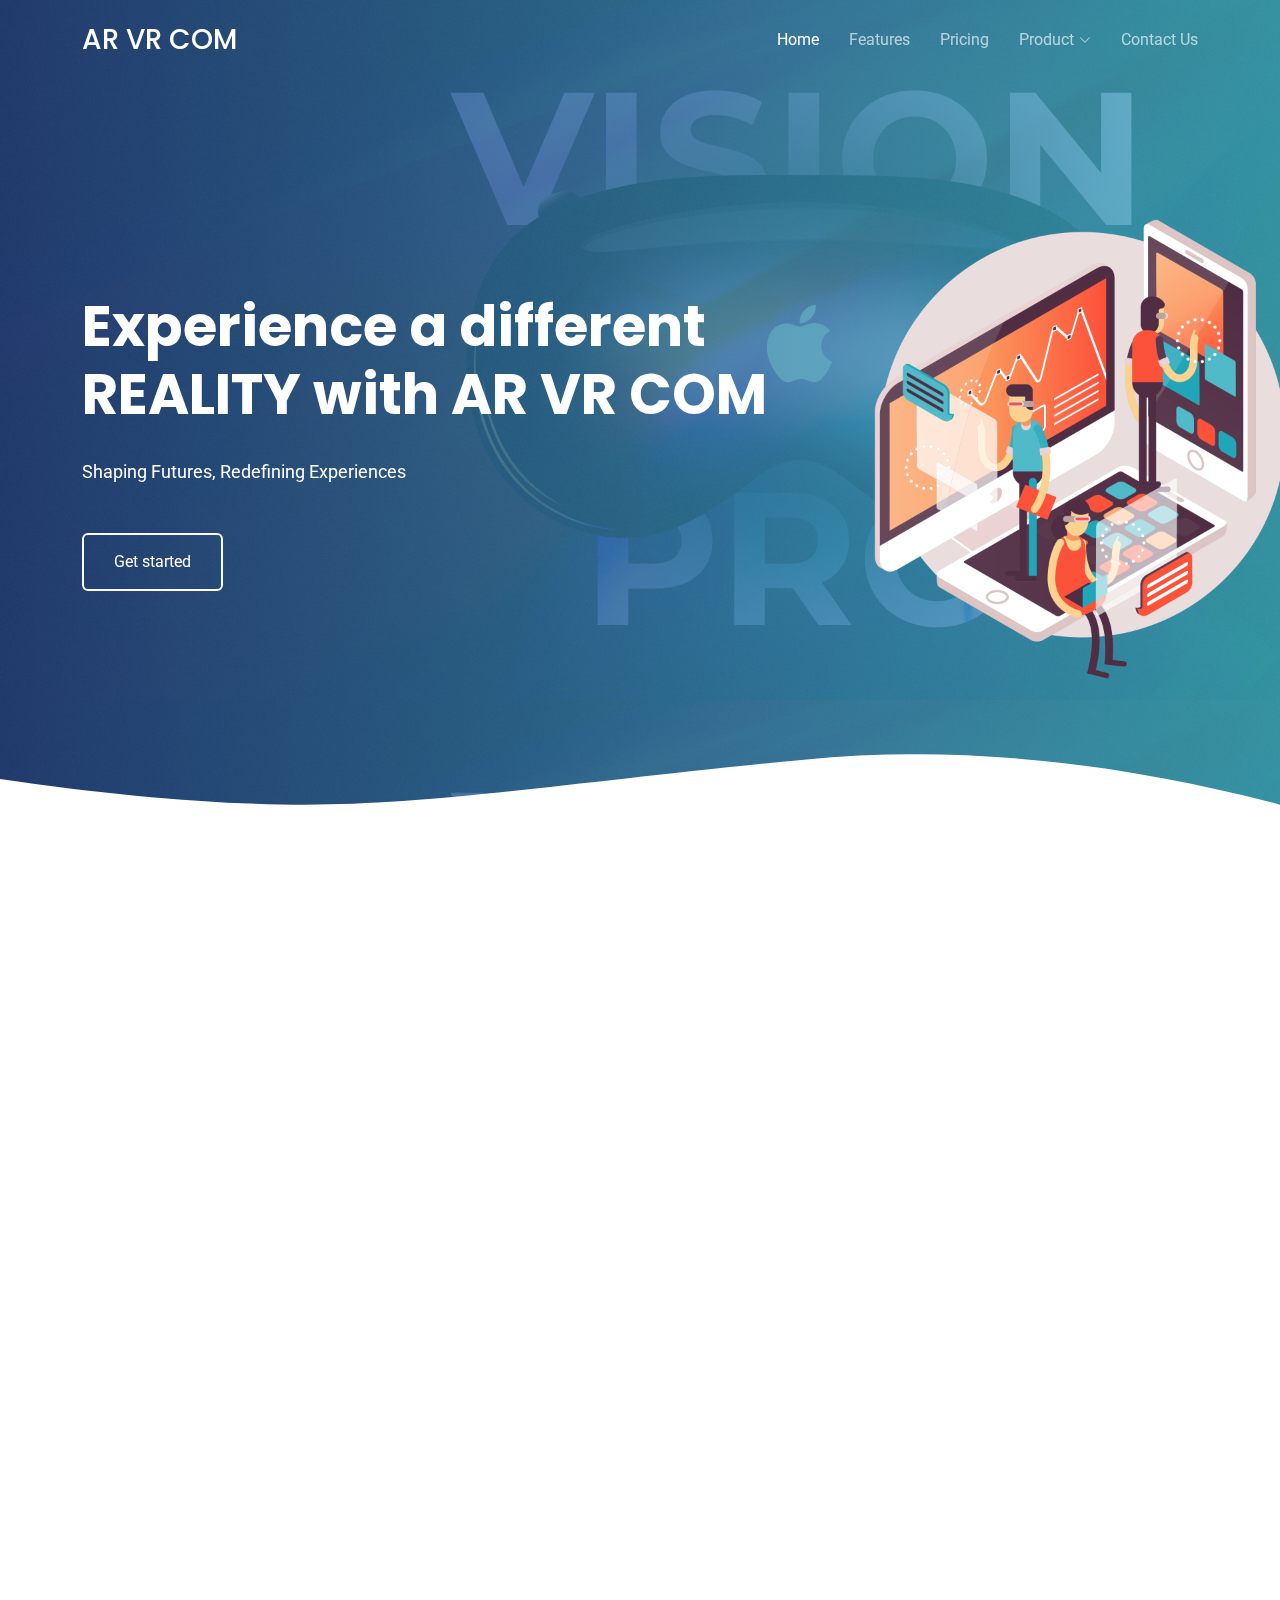
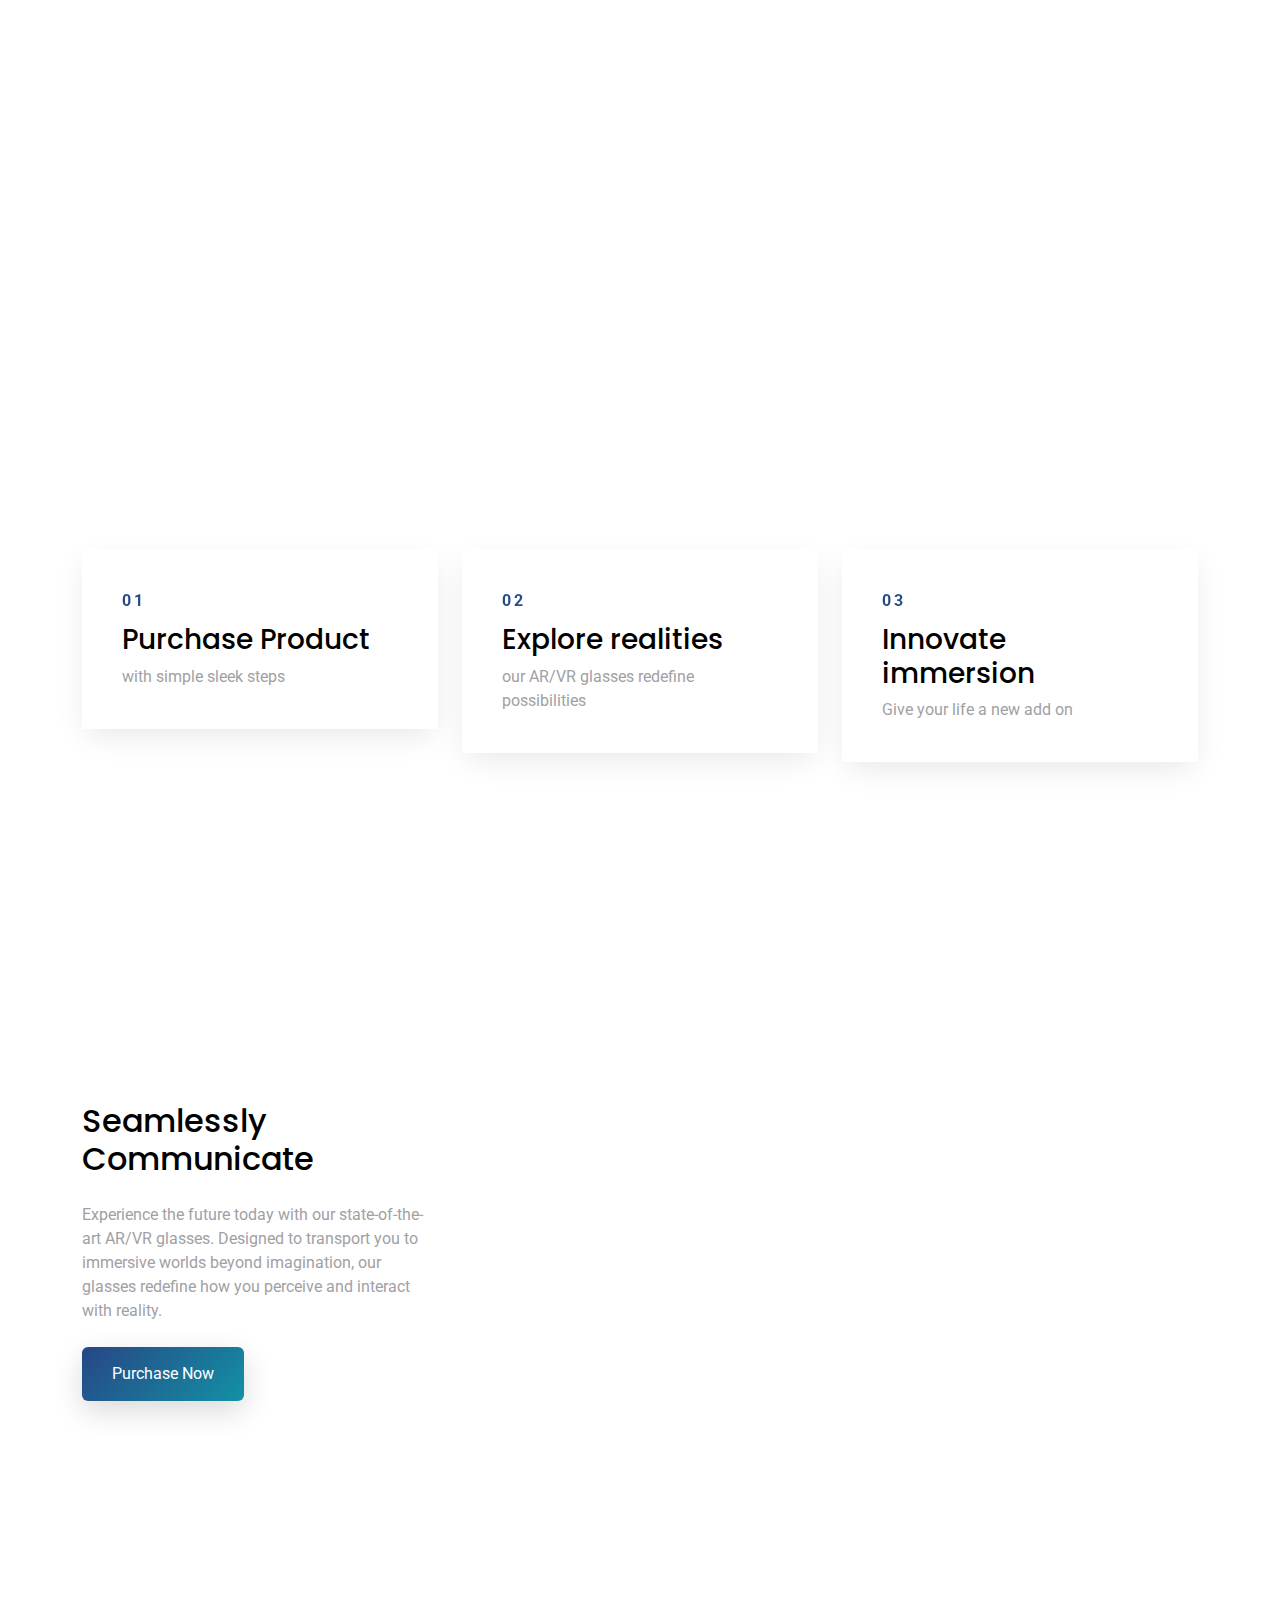
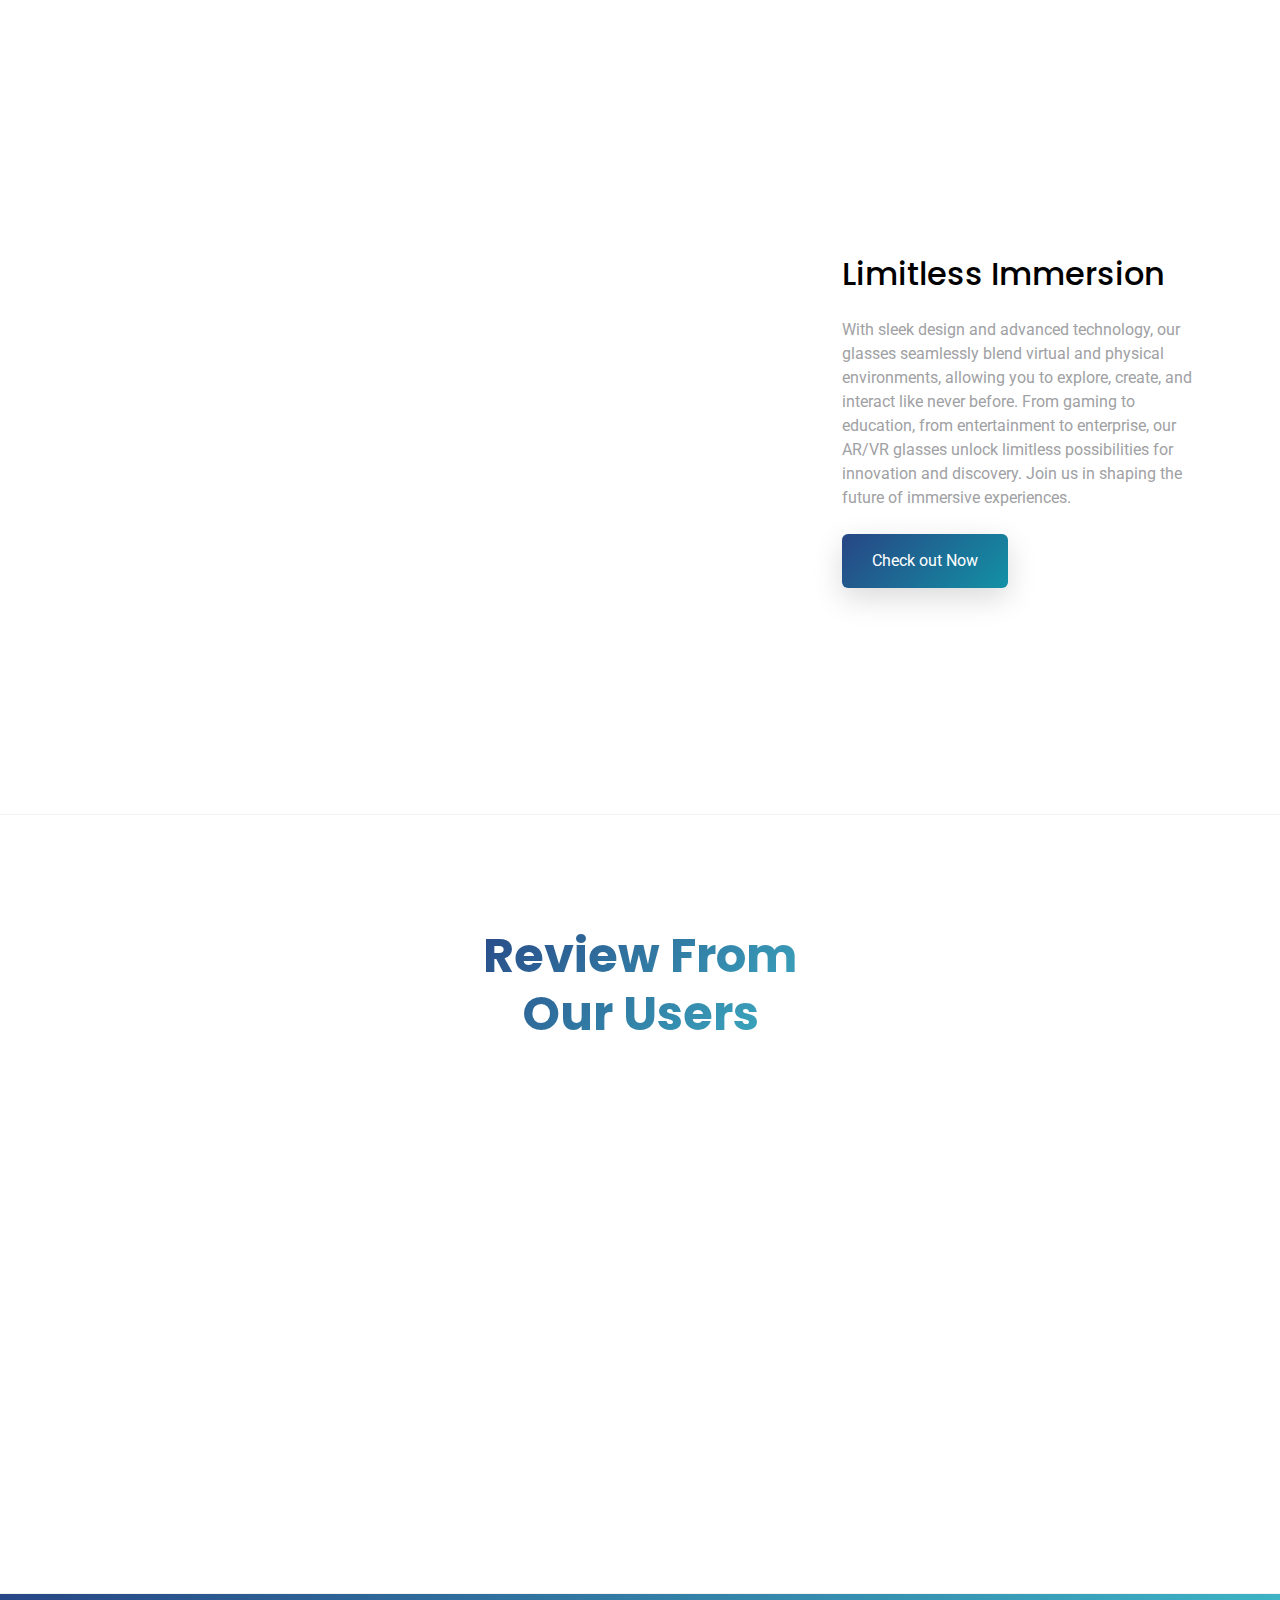
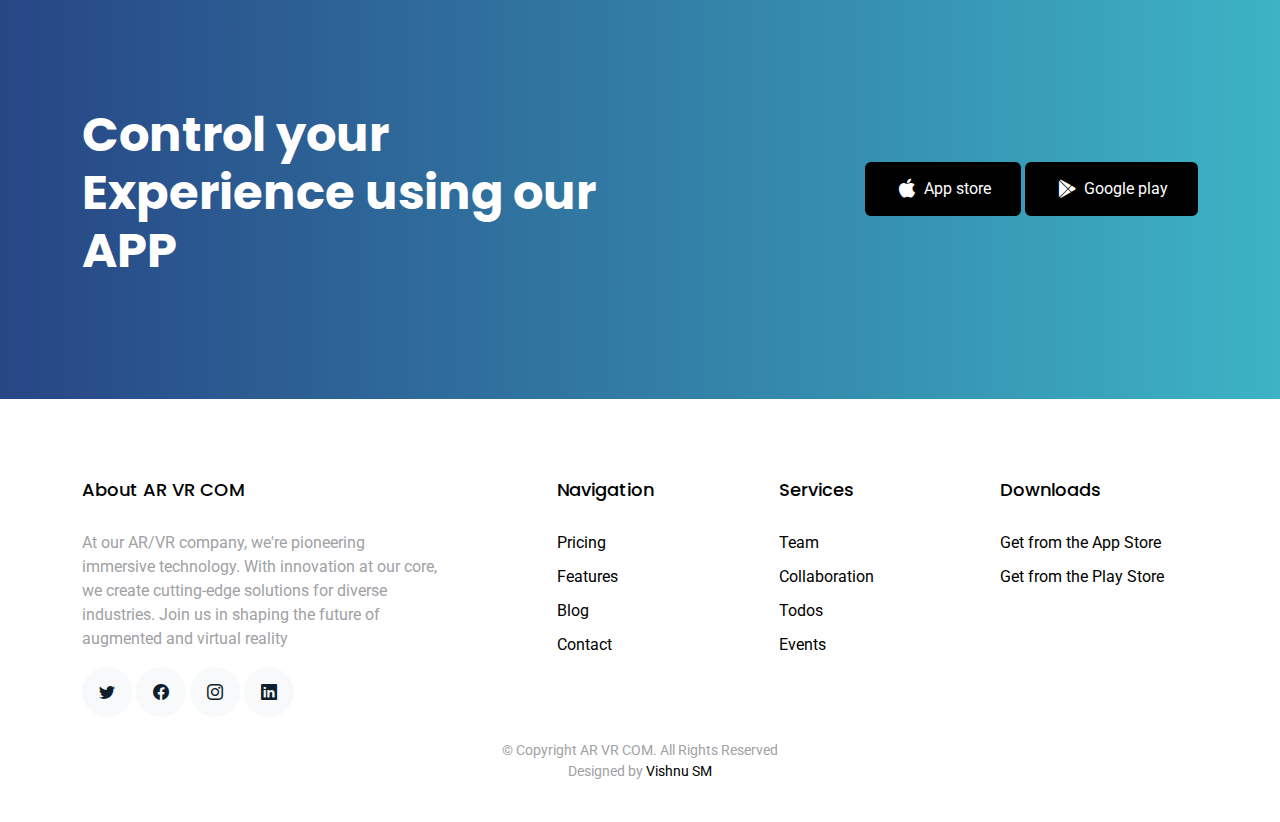
<file: index.html>
<!DOCTYPE html>
<html lang="en">

<head>
  <meta charset="utf-8">
  <meta content="width=device-width, initial-scale=1.0" name="viewport">

  <title>AR VR COM</title>
  <meta content="" name="description">
  <meta content="" name="keywords">

  <!-- Favicons -->
  <link href="assets/img/favicon.jpg" rel="icon">
  <link href="assets/img/apple-touch-icon.jpg" rel="apple-touch-icon">

  <!-- Google Fonts -->
  <link href="https://fonts.googleapis.com/css?family=Roboto:300,300i,400,400i,500,500i,600,600i,700,700i|Poppins:300,300i,400,400i,500,500i,600,600i,700,700i" rel="stylesheet">

  <!-- Vendor CSS Files -->
  <link href="assets/vendor/aos/aos.css" rel="stylesheet">
  <link href="assets/vendor/bootstrap/css/bootstrap.min.css" rel="stylesheet">
  <link href="assets/vendor/bootstrap-icons/bootstrap-icons.css" rel="stylesheet">
  <link href="assets/vendor/boxicons/css/boxicons.min.css" rel="stylesheet">
  <link href="assets/vendor/swiper/swiper-bundle.min.css" rel="stylesheet">

  <!--  Main CSS File -->
  <link href="assets/css/style.css" rel="stylesheet">


</head>

<body>

  <!-- ======= Header ======= -->
  <header id="header" class="fixed-top d-flex align-items-center">
    <div class="container d-flex justify-content-between align-items-center">

      <div class="logo">
        <h1><a href="index.html">AR VR COM</a></h1>
        
      </div>

      <nav id="navbar" class="navbar">
        <ul>
          <li><a class="active " href="index.html">Home</a></li>
          <li><a href="features.html">Features</a></li>
          <li><a href="pricing.html">Pricing</a></li>
          
          <li class="dropdown"><a href="#"><span>Product</span> <i class="bi bi-chevron-down"></i></a>
            <ul>
              <li><a href="#">Product 1</a></li>
              <li class="dropdown"><a href="#"><span>Product</span> <i class="bi bi-chevron-right"></i></a>
                <ul>
                  <li><a href="#">Product 1</a></li>
                  <li><a href="#">Product 2</a></li>
                  <li><a href="#">Product 3</a></li>
                  <li><a href="#">Product 4</a></li>
                  <li><a href="#">Product 5</a></li>
                </ul>
              </li>
              <li><a href="#">Product 2</a></li>
              <li><a href="#">Product 3</a></li>
              <li><a href="#">Product 4</a></li>
            </ul>
          </li>
          <li><a href="contact.html">Contact Us</a></li>
        </ul>
        <i class="bi bi-list mobile-nav-toggle"></i>
      </nav><!-- .navbar -->

    </div>
  </header><!-- End Header -->

  <!-- ======= Hero Section ======= -->
  <section class="hero-section" id="hero">

    <div class="wave">

      <svg width="100%" height="355px" viewBox="0 0 1920 355" version="1.1" xmlns="http://www.w3.org/2000/svg" xmlns:xlink="http://www.w3.org/1999/xlink">
        <g id="Page-1" stroke="none" stroke-width="1" fill="none" fill-rule="evenodd">
          <g id="Apple-TV" transform="translate(0.000000, -402.000000)" fill="#FFFFFF">
            <path d="M0,439.134243 C175.04074,464.89273 327.944386,477.771974 458.710937,477.771974 C654.860765,477.771974 870.645295,442.632362 1205.9828,410.192501 C1429.54114,388.565926 1667.54687,411.092417 1920,477.771974 L1920,757 L1017.15166,757 L0,757 L0,439.134243 Z" id="Path"></path>
          </g>
        </g>
      </svg>

    </div>

      <div class="container">
        <div class="row align-items-center">
          <div class="col-12 hero-text-image">
            <div class="row">
              <div class="col-lg-8 text-center text-lg-start">
                <h1 data-aos="fade-right">Experience a different REALITY with AR VR COM</h1>
                <p class="mb-5" data-aos="fade-right" data-aos-delay="100">Shaping Futures, Redefining Experiences</p>
                <p data-aos="fade-right" data-aos-delay="200" data-aos-offset="-500"><a href="#" class="btn btn-outline-white">Get started</a></p>
              </div>
              <div class="col-lg-4 iphone-wrap">
                <img src="assets/img/phone_1.png" alt="Image" class="phone-1" data-aos="fade-right">
                <img src="assets/img/phone_2.png" alt="Image" class="phone-2" data-aos="fade-right" data-aos-delay="200">
              </div>
            </div>
          </div>
        </div>
      </div>

  </section><!-- End Hero -->

  <main id="main">

    <!-- ======= Home Section ======= -->
    <section class="section">
      <div class="container">

        <div class="row justify-content-center text-center mb-5">
          <div class="col-md-5" data-aos="fade-up">
            <h2 class="section-heading">Save your time to using AR VR COM</h2>
          </div>
        </div>

        <div class="row">
          <div class="col-md-4" data-aos="fade-up" data-aos-delay="">
            <div class="feature-1 text-center">
              <div class="wrap-icon icon-1">
                <i class="bi bi-people"></i>
              </div>
              <h3 class="mb-3">Immersive Experience</h3>
              <p>Embark on a journey beyond reality with our cutting-edge AR/VR glasses. Dive into immersive worlds where digital and physical realities intertwine seamlessly.</p>
            </div>
          </div>
          <div class="col-md-4" data-aos="fade-up" data-aos-delay="100">
            <div class="feature-1 text-center">
              <div class="wrap-icon icon-1">
                <i class="bi bi-brightness-high"></i>
              </div>
              <h3 class="mb-3">Enhanced Experience</h3>
              <p>Experience content like never before with our AR/VR glasses. From vivid visualizations to interactive simulations, every moment becomes captivatingly real.</p>
            </div>
          </div>
          <div class="col-md-4" data-aos="fade-up" data-aos-delay="200">
            <div class="feature-1 text-center">
              <div class="wrap-icon icon-1">
                <i class="bi bi-bar-chart"></i>
              </div>
              <h3 class="mb-3">Seamless Integration</h3>
              <p>Integrate our AR/VR glasses effortlessly into your daily life and professional endeavors. Whether for entertainment, education, or enterprise, unlock limitless possibilities.</p>
            </div>
          </div>
        </div>

      </div>
    </section>

    <section class="section">

      <div class="container">
        <div class="row justify-content-center text-center mb-5" data-aos="fade">
          <div class="col-md-6 mb-5">
            <img src="assets/img/6543438.jpg" alt="Image" class="img-fluid">
          </div>
        </div>

        <div class="row">
          <div class="col-md-4">
            <div class="step">
              <span class="number">01</span>
              <h3>Purchase Product</h3>
              <p>with simple sleek steps</p>
            </div>
          </div>
          <div class="col-md-4">
            <div class="step">
              <span class="number">02</span>
              <h3>Explore realities</h3>
              <p>our AR/VR glasses redefine possibilities</p>
            </div>
          </div>
          <div class="col-md-4">
            <div class="step">
              <span class="number">03</span>
              <h3>Innovate immersion</h3>
              <p>Give your life a new add on  </p>
            </div>
          </div>
        </div>
      </div>

    </section>

    <section class="section">
      <div class="container">
        <div class="row align-items-center">
          <div class="col-md-4 me-auto">
            <h2 class="mb-4">Seamlessly Communicate</h2>
            <p class="mb-4">Experience the future today with our state-of-the-art AR/VR glasses. Designed to transport you to immersive worlds beyond imagination, our glasses redefine how you perceive and interact with reality.</p>
            <p><a href="#" class="btn btn-primary">Purchase Now</a></p>
          </div>
          <div class="col-md-6" data-aos="fade-left">
            <img src="assets/img/6543444.jpg" alt="Image" class="img-fluid">
          </div>
        </div>
      </div>
    </section>

    <section class="section">
      <div class="container">
        <div class="row align-items-center">
          <div class="col-md-4 ms-auto order-2">
            <h2 class="mb-4">Limitless Immersion</h2>
            <p class="mb-4">With sleek design and advanced technology, our glasses seamlessly blend virtual and physical environments, allowing you to explore, create, and interact like never before. From gaming to education, from entertainment to enterprise, our AR/VR glasses unlock limitless possibilities for innovation and discovery. Join us in shaping the future of immersive experiences.</p>
            <p><a href="#" class="btn btn-primary">Check out Now</a></p>
          </div>
          <div class="col-md-6" data-aos="fade-right">
            <img src="assets/img/Lovepik_com-380231429-blue-abstract-dialog-technology-vr-illustration-metaverse-ai.png" alt="Image" class="img-fluid">
          </div>
        </div>
      </div>
    </section>

    <!-- ======= Testimonials Section ======= -->
    <section class="section border-top border-bottom">
      <div class="container">
        <div class="row justify-content-center text-center mb-5">
          <div class="col-md-4">
            <h2 class="section-heading">Review From Our Users</h2>
          </div>
        </div>
        <div class="row justify-content-center text-center">
          <div class="col-md-7">

            <div class="testimonials-slider swiper" data-aos="fade-up" data-aos-delay="100">
              <div class="swiper-wrapper">

                <div class="swiper-slide">
                  <div class="review text-center">
                    <p class="stars">
                      <span class="bi bi-star-fill"></span>
                      <span class="bi bi-star-fill"></span>
                      <span class="bi bi-star-fill"></span>
                      <span class="bi bi-star-fill"></span>
                      <span class="bi bi-star-fill muted"></span>
                    </p>
                    <h3>Excellent Product</h3>
                    <blockquote>
                      <p>"Simply amazing! I've tried other AR/VR products before, but none compare to the level of immersion and interaction these glasses offer. The sleek design makes them comfortable to wear for extended periods</p>
                    </blockquote>

                    <p class="review-user">
                      <img src="assets/img/person_1.jpg" alt="Image" class="img-fluid rounded-circle mb-3">
                      <span class="d-block">
                        <span class="text-black">Person 3</span>, &mdash; glasses User
                      </span>
                    </p>

                  </div>
                </div><!-- End testimonial item -->

                <div class="swiper-slide">
                  <div class="review text-center">
                    <p class="stars">
                      <span class="bi bi-star-fill"></span>
                      <span class="bi bi-star-fill"></span>
                      <span class="bi bi-star-fill"></span>
                      <span class="bi bi-star-fill"></span>
                      <span class="bi bi-star-fill muted"></span>
                    </p>
                    <h3>This Device is easy to use!</h3>
                    <blockquote>
                      <p>Awesome Usage entertaining worth every penny</p>
                    </blockquote>

                    <p class="review-user">
                      <img src="assets/img/person_2.jpg" alt="Image" class="img-fluid rounded-circle mb-3">
                      <span class="d-block">
                        <span class="text-black">Person 2</span>, &mdash; VR User
                      </span>
                    </p>

                  </div>
                </div>

                <div class="swiper-slide">
                  <div class="review text-center">
                    <p class="stars">
                      <span class="bi bi-star-fill"></span>
                      <span class="bi bi-star-fill"></span>
                      <span class="bi bi-star-fill"></span>
                      <span class="bi bi-star-fill"></span>
                      <span class="bi bi-star-fill muted"></span>
                    </p>
                    <h3>Awesome functionality!</h3>
                    <blockquote>
                      <p>Mind-blowing experience! These glasses completely changed how I perceive technology. The seamless integration of virtual and physical worlds is incredible. Whether I'm gaming or exploring educational content, the possibilities feel endless. Highly recommend for anyone looking to dive into the future of immersive experiences!</p>
                    </blockquote>

                    <p class="review-user">
                      <img src="assets/img/person_3.jpg" alt="Image" class="img-fluid rounded-circle mb-3">
                      <span class="d-block">
                        <span class="text-black">Person 1</span>, &mdash; AR User
                      </span>
                    </p>

                  </div>
                </div><!-- End testimonial item -->

              </div>
              <div class="swiper-pagination"></div>
            </div>
          </div>
        </div>
      </div>
    </section><!-- End Testimonials Section -->

    <!-- ======= CTA Section ======= -->
    <section class="section cta-section">
      <div class="container">
        <div class="row align-items-center">
          <div class="col-md-6 me-auto text-center text-md-start mb-5 mb-md-0">
            <h2>Control your Experience using our APP</h2>
          </div>
          <div class="col-md-5 text-center text-md-end">
            <p><a href="#" class="btn d-inline-flex align-items-center"><i class="bx bxl-apple"></i><span>App store</span></a> <a href="#" class="btn d-inline-flex align-items-center"><i class="bx bxl-play-store"></i><span>Google play</span></a></p>
          </div>
        </div>
      </div>
    </section><!-- End CTA Section -->

  </main><!-- End #main -->

  <!-- ======= Footer ======= -->
  <footer class="footer" role="contentinfo">
    <div class="container">
      <div class="row">
        <div class="col-md-4 mb-4 mb-md-0">
          <h3>About AR VR COM</h3>
          <p>At our AR/VR company, we're pioneering immersive technology. With innovation at our core, we create cutting-edge solutions for diverse industries. Join us in shaping the future of augmented and virtual reality</p>
          <p class="social">
            <a href="#"><span class="bi bi-twitter"></span></a>
            <a href="#"><span class="bi bi-facebook"></span></a>
            <a href="#"><span class="bi bi-instagram"></span></a>
            <a href="#"><span class="bi bi-linkedin"></span></a>
          </p>
        </div>
        <div class="col-md-7 ms-auto">
          <div class="row site-section pt-0">
            <div class="col-md-4 mb-4 mb-md-0">
              <h3>Navigation</h3>
              <ul class="list-unstyled">
                <li><a href="#">Pricing</a></li>
                <li><a href="#">Features</a></li>
                <li><a href="#">Blog</a></li>
                <li><a href="#">Contact</a></li>
              </ul>
            </div>
            <div class="col-md-4 mb-4 mb-md-0">
              <h3>Services</h3>
              <ul class="list-unstyled">
                <li><a href="#">Team</a></li>
                <li><a href="#">Collaboration</a></li>
                <li><a href="#">Todos</a></li>
                <li><a href="#">Events</a></li>
              </ul>
            </div>
            <div class="col-md-4 mb-4 mb-md-0">
              <h3>Downloads</h3>
              <ul class="list-unstyled">
                <li><a href="#">Get from the App Store</a></li>
                <li><a href="#">Get from the Play Store</a></li>
              </ul>
            </div>
          </div>
        </div>
      </div>

      <div class="row justify-content-center text-center">
        <div class="col-md-7">
          <p class="copyright">&copy; Copyright AR VR COM. All Rights Reserved</p>
          <div class="credits">
           
            Designed by <a href="https://www.linkedin.com/in/vishnu-sm-348b9024a/">Vishnu SM</a>
          </div>
        </div>
      </div>

    </div>
  </footer>

  <a href="#" class="back-to-top d-flex align-items-center justify-content-center"><i class="bi bi-arrow-up-short"></i></a>

  <!-- Vendor JS Files -->
  <script src="assets/vendor/aos/aos.js"></script>
  <script src="assets/vendor/bootstrap/js/bootstrap.bundle.min.js"></script>
  <script src="assets/vendor/swiper/swiper-bundle.min.js"></script>
  <script src="assets/vendor/php-email-form/validate.js"></script>

  <!--  Main JS File -->
  <script src="assets/js/main.js"></script>

</body>

</html>
</file>
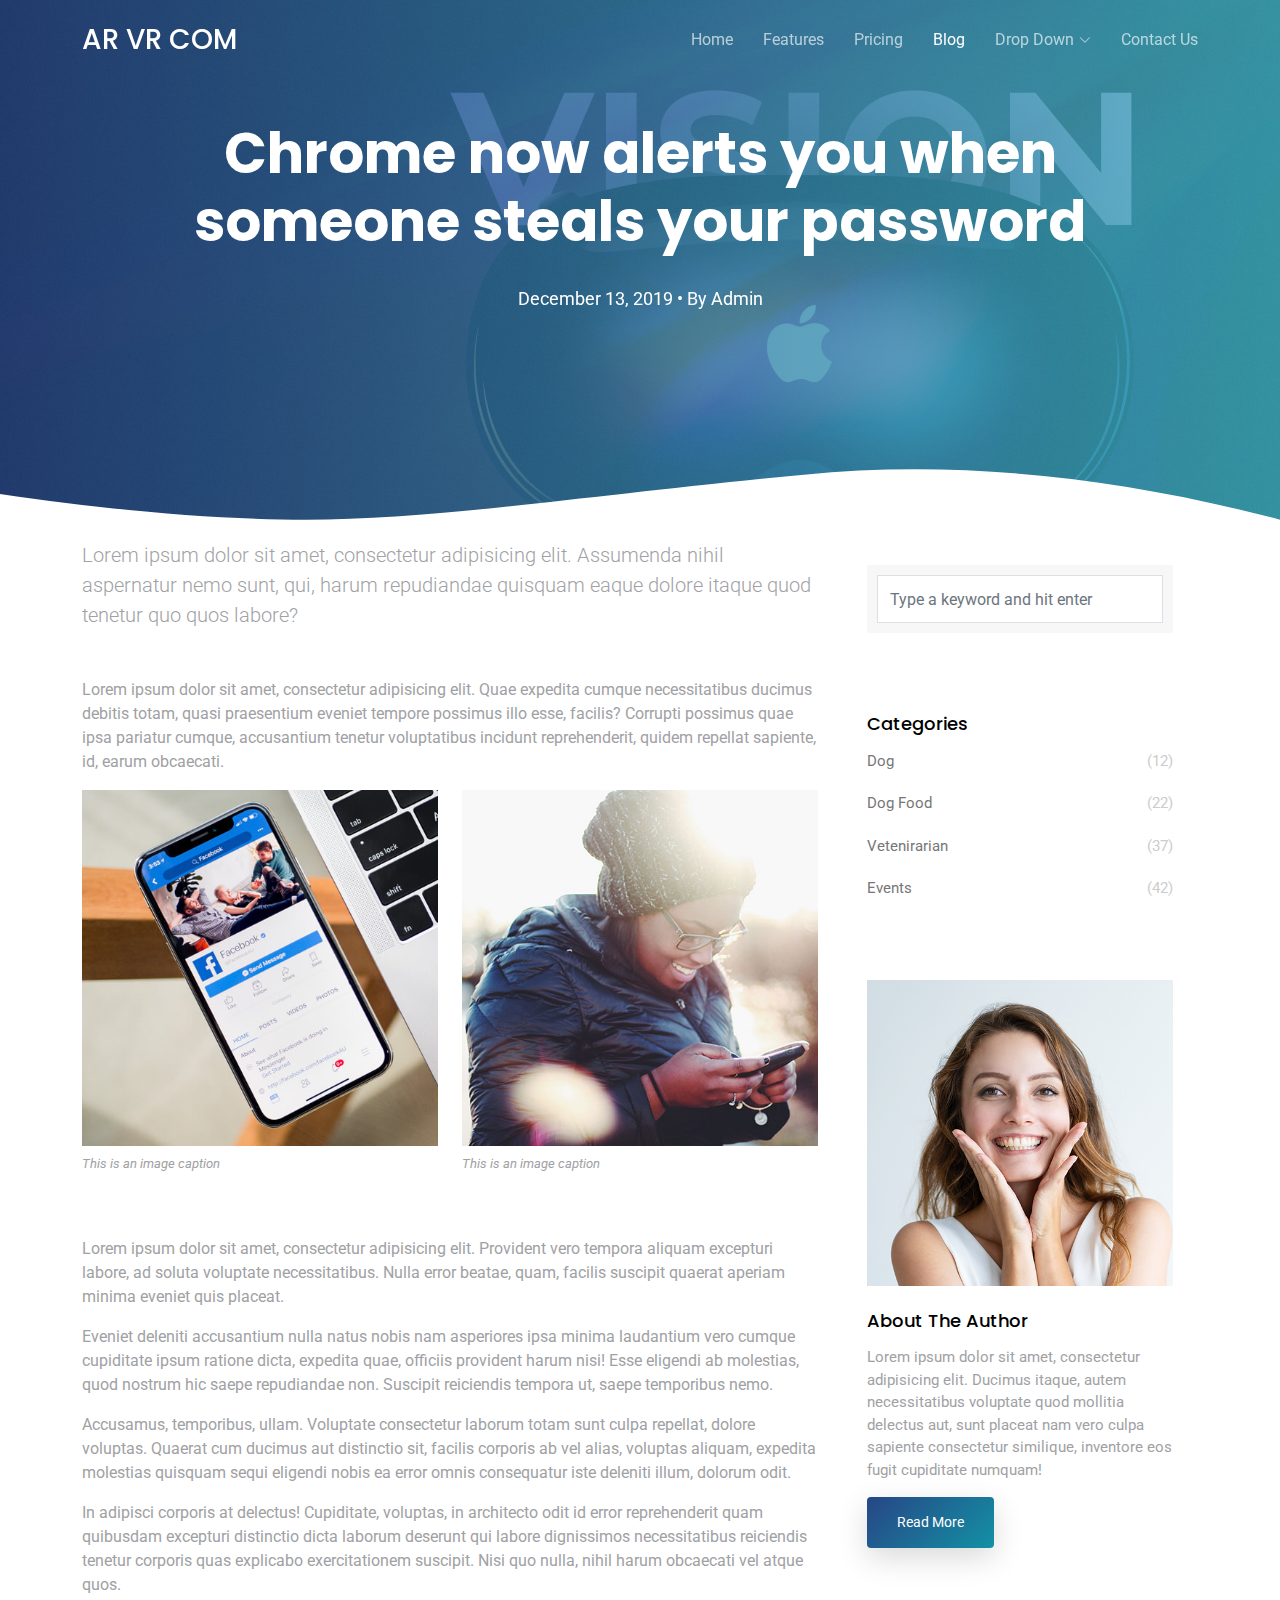
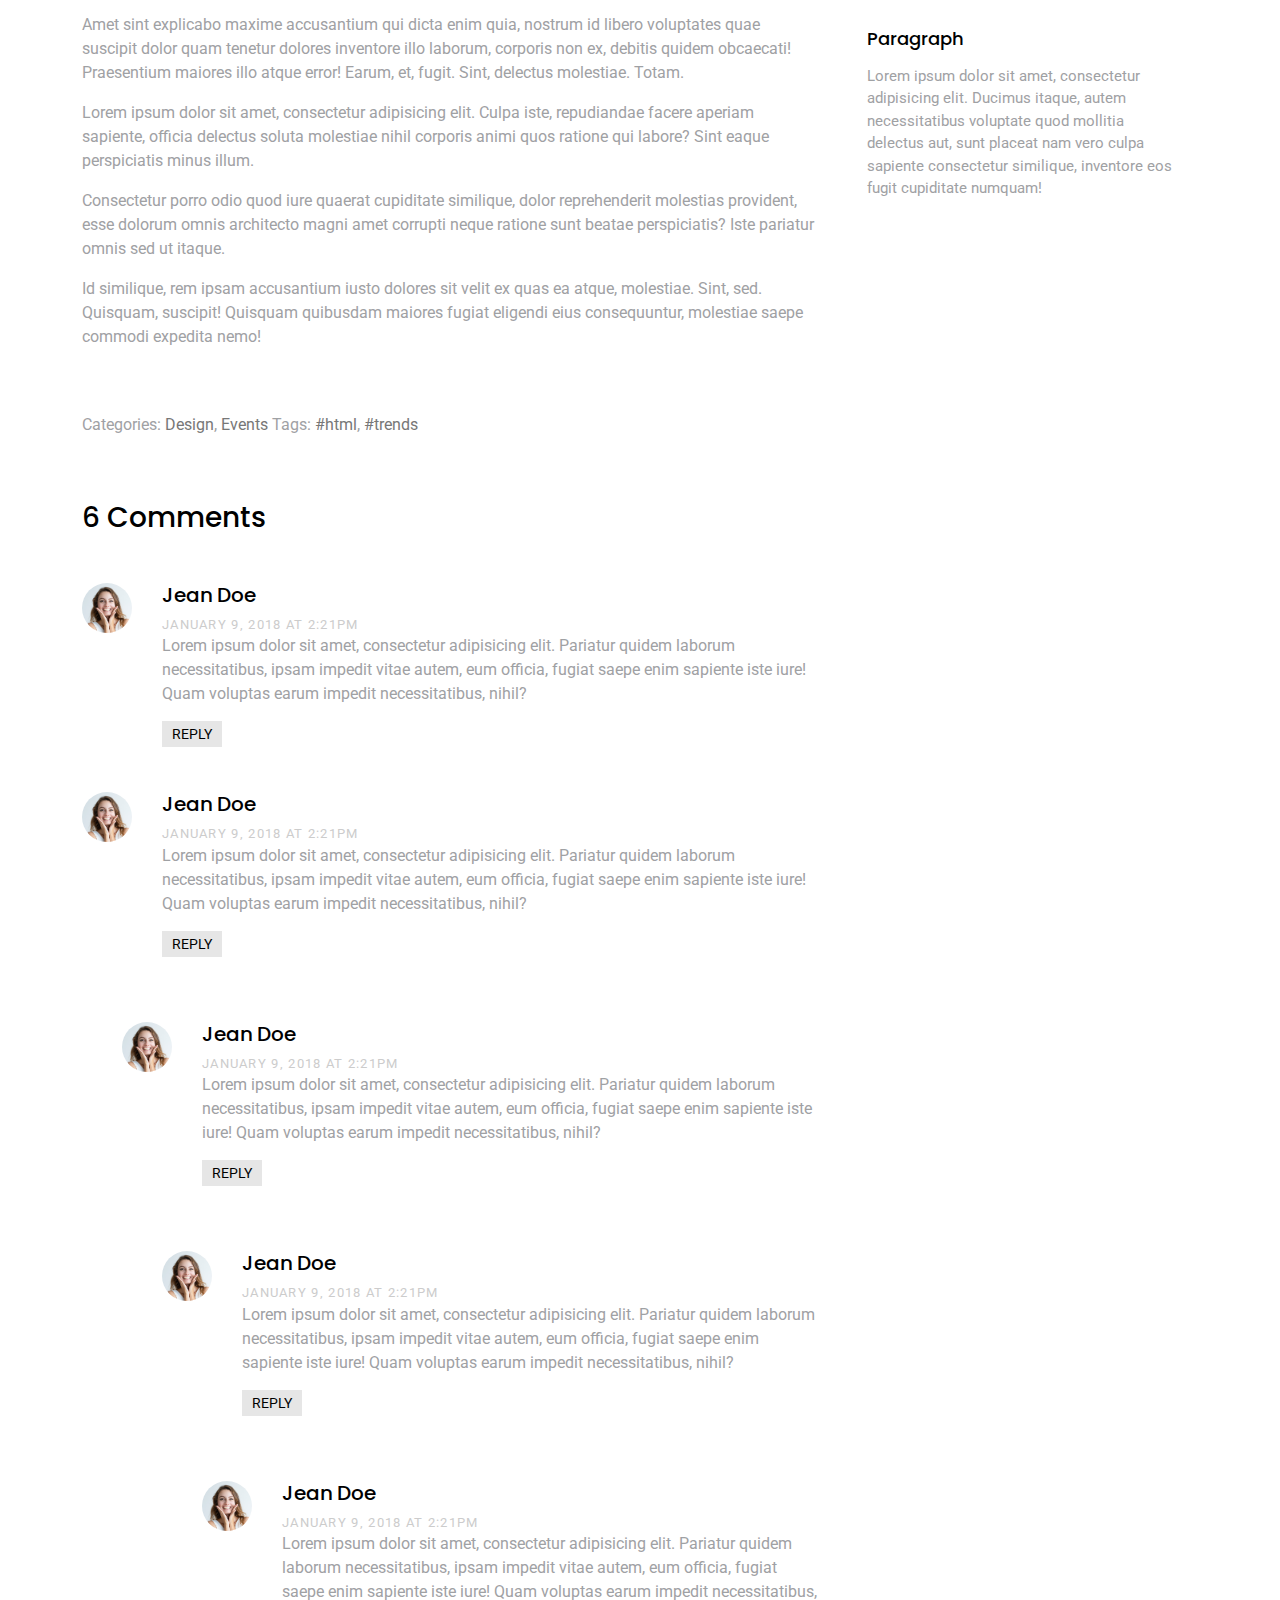
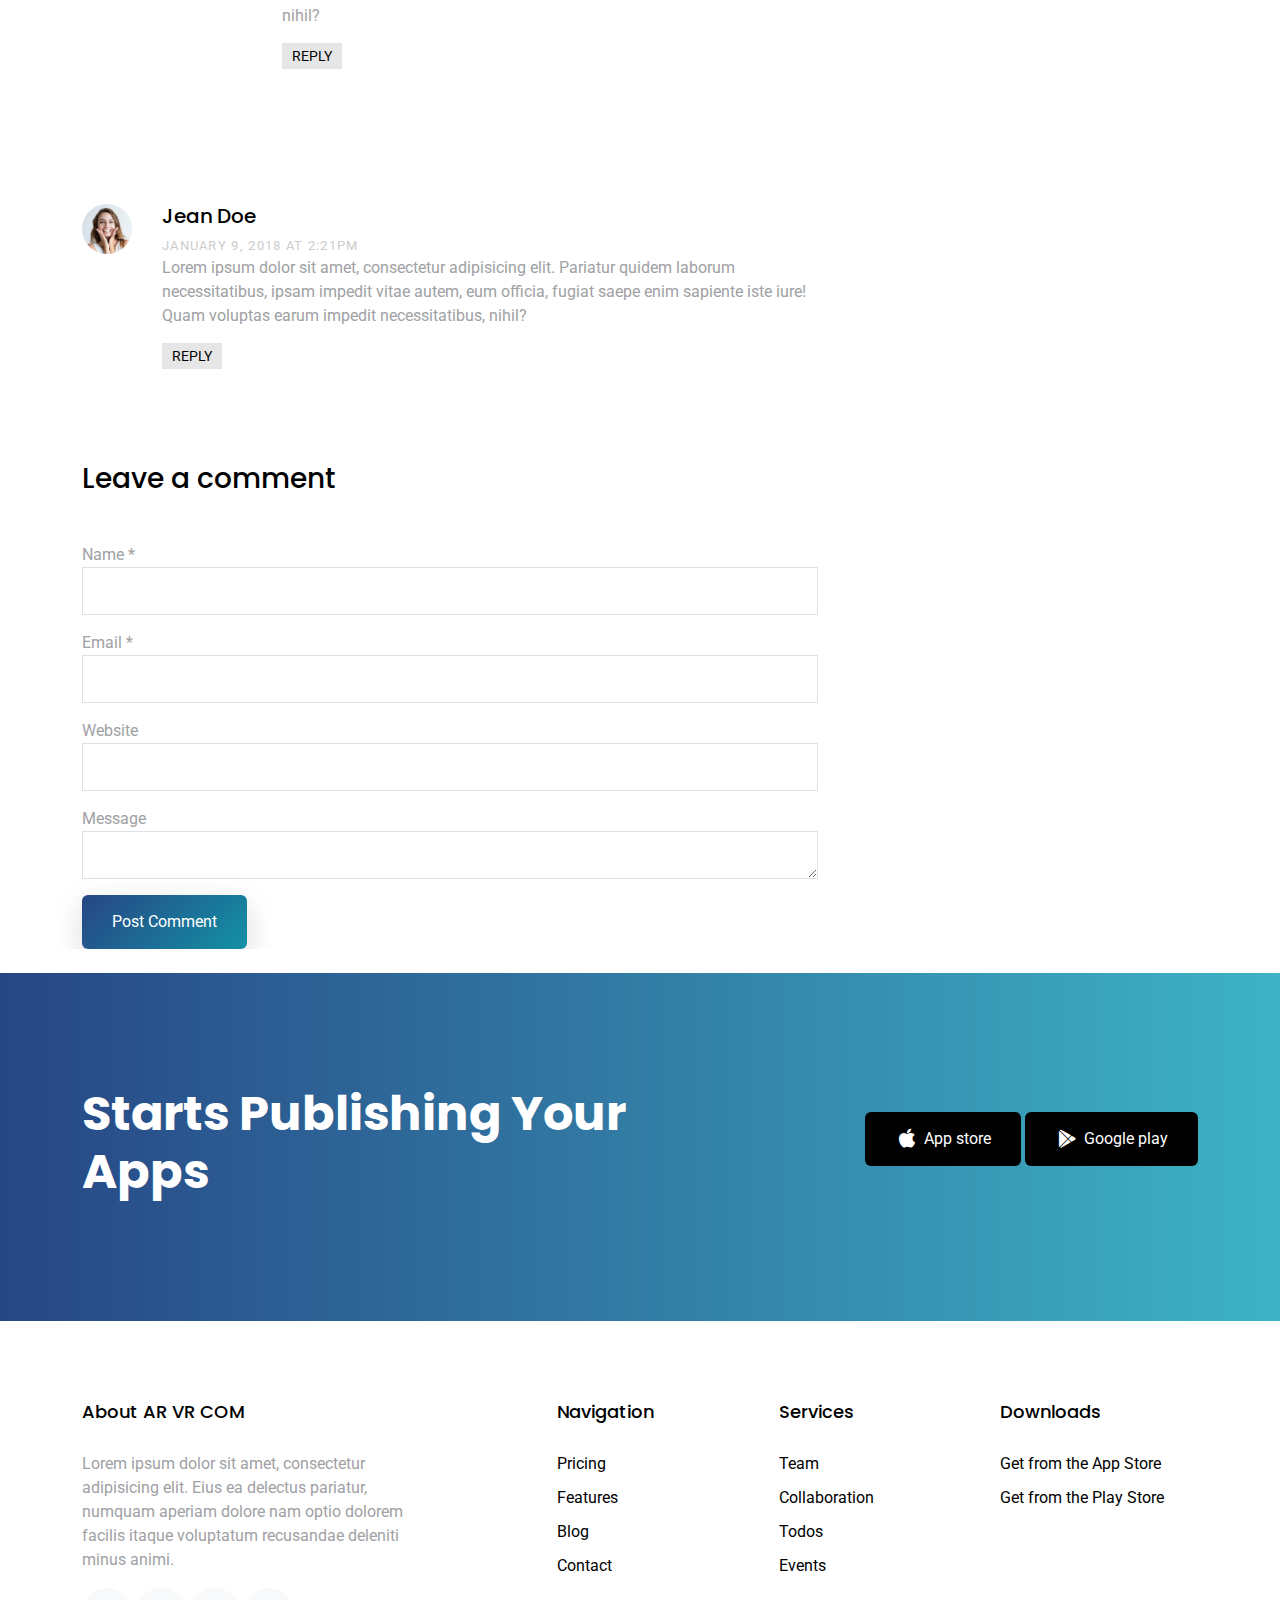
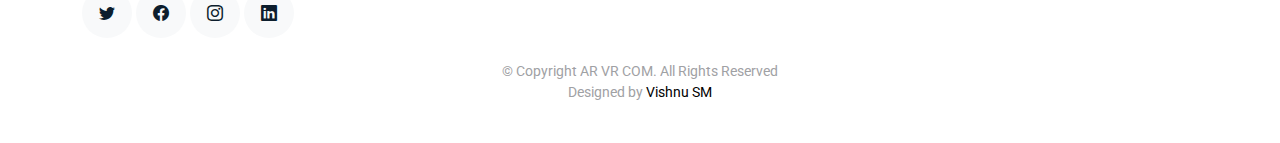
<file: blog-single.html>
<!DOCTYPE html>
<html lang="en">

<head>
  <meta charset="utf-8">
  <meta content="width=device-width, initial-scale=1.0" name="viewport">

  <title>Blog Single</title>
  <meta content="" name="description">
  <meta content="" name="keywords">

  <!-- Favicons -->
  <link href="assets/img/favicon.png" rel="icon">
  <link href="assets/img/apple-touch-icon.png" rel="apple-touch-icon">

  <!-- Google Fonts -->
  <link href="https://fonts.googleapis.com/css?family=Roboto:300,300i,400,400i,500,500i,600,600i,700,700i|Poppins:300,300i,400,400i,500,500i,600,600i,700,700i" rel="stylesheet">

  <!-- Vendor CSS Files -->
  <link href="assets/vendor/aos/aos.css" rel="stylesheet">
  <link href="assets/vendor/bootstrap/css/bootstrap.min.css" rel="stylesheet">
  <link href="assets/vendor/bootstrap-icons/bootstrap-icons.css" rel="stylesheet">
  <link href="assets/vendor/boxicons/css/boxicons.min.css" rel="stylesheet">
  <link href="assets/vendor/swiper/swiper-bundle.min.css" rel="stylesheet">

  <!--  Main CSS File -->
  <link href="assets/css/style.css" rel="stylesheet">

  
</head>

<body>

  <!-- ======= Header ======= -->
  <header id="header" class="fixed-top d-flex align-items-center">
    <div class="container d-flex justify-content-between align-items-center">

      <div class="logo">
        <h1><a href="index.html">AR VR COM</a></h1>
        
      </div>

      <nav id="navbar" class="navbar">
        <ul>
          <li><a class="" href="index.html">Home</a></li>
          <li><a href="features.html">Features</a></li>
          <li><a href="pricing.html">Pricing</a></li>
          <li><a class="active" href="blog.html">Blog</a></li>
          <li class="dropdown"><a href="#"><span>Drop Down</span> <i class="bi bi-chevron-down"></i></a>
            <ul>
              <li><a href="#">Drop Down 1</a></li>
              <li class="dropdown"><a href="#"><span>Drop Down</span> <i class="bi bi-chevron-right"></i></a>
                <ul>
                  <li><a href="#">Drop Down 1</a></li>
                  <li><a href="#">Drop Down 2</a></li>
                  <li><a href="#">Drop Down 3</a></li>
                  <li><a href="#">Drop Down 4</a></li>
                  <li><a href="#">Drop Down 5</a></li>
                </ul>
              </li>
              <li><a href="#">Drop Down 2</a></li>
              <li><a href="#">Drop Down 3</a></li>
              <li><a href="#">Drop Down 4</a></li>
            </ul>
          </li>
          <li><a href="contact.html">Contact Us</a></li>
        </ul>
        <i class="bi bi-list mobile-nav-toggle"></i>
      </nav><!-- .navbar -->

    </div>
  </header><!-- End Header -->

  <main id="main">

    <!-- ======= Single Blog Section ======= -->
    <section class="hero-section inner-page">
      <div class="wave">

        <svg width="1920px" height="265px" viewBox="0 0 1920 265" version="1.1" xmlns="http://www.w3.org/2000/svg" xmlns:xlink="http://www.w3.org/1999/xlink">
          <g id="Page-1" stroke="none" stroke-width="1" fill="none" fill-rule="evenodd">
            <g id="Apple-TV" transform="translate(0.000000, -402.000000)" fill="#FFFFFF">
              <path d="M0,439.134243 C175.04074,464.89273 327.944386,477.771974 458.710937,477.771974 C654.860765,477.771974 870.645295,442.632362 1205.9828,410.192501 C1429.54114,388.565926 1667.54687,411.092417 1920,477.771974 L1920,667 L1017.15166,667 L0,667 L0,439.134243 Z" id="Path"></path>
            </g>
          </g>
        </svg>

      </div>

      <div class="container">
        <div class="row align-items-center">
          <div class="col-12">
            <div class="row justify-content-center">
              <div class="col-md-10 text-center hero-text">
                <h1 data-aos="fade-up" data-aos-delay="">Chrome now alerts you when someone steals your password</h1>
                <p class="mb-5" data-aos="fade-up" data-aos-delay="100">December 13, 2019 &bullet; By <a href="#" class="text-white">Admin</a></p>
              </div>
            </div>
          </div>
        </div>
      </div>

    </section>

    <section class="site-section mb-4">
      <div class="container">
        <div class="row">
          <div class="col-md-8 blog-content">

            <p class="lead mb-5">Lorem ipsum dolor sit amet, consectetur adipisicing elit. Assumenda nihil aspernatur nemo sunt, qui, harum repudiandae quisquam eaque dolore itaque quod tenetur quo quos labore?</p>
            <p>Lorem ipsum dolor sit amet, consectetur adipisicing elit. Quae expedita cumque necessitatibus ducimus debitis totam, quasi praesentium eveniet tempore possimus illo esse, facilis? Corrupti possimus quae ipsa pariatur cumque, accusantium tenetur voluptatibus incidunt reprehenderit, quidem repellat sapiente, id, earum obcaecati.</p>

            <div class="row mb-5">
              <div class="col-md-6">
                <figure><img src="assets/img/img_1.jpg" alt="Free Website  by Free-.co" class="img-fluid">
                  <figcaption>This is an image caption</figcaption>
                </figure>
              </div>
              <div class="col-md-6">
                <figure><img src="assets/img/img_2.jpg" alt="Free Website  by Free-.co" class="img-fluid">
                  <figcaption>This is an image caption</figcaption>
                </figure>
              </div>
            </div>

            <blockquote>
              <p>Lorem ipsum dolor sit amet, consectetur adipisicing elit. Provident vero tempora aliquam excepturi labore, ad soluta voluptate necessitatibus. Nulla error beatae, quam, facilis suscipit quaerat aperiam minima eveniet quis placeat.</p>
            </blockquote>

            <p>Eveniet deleniti accusantium nulla natus nobis nam asperiores ipsa minima laudantium vero cumque cupiditate ipsum ratione dicta, expedita quae, officiis provident harum nisi! Esse eligendi ab molestias, quod nostrum hic saepe repudiandae non. Suscipit reiciendis tempora ut, saepe temporibus nemo.</p>
            <p>Accusamus, temporibus, ullam. Voluptate consectetur laborum totam sunt culpa repellat, dolore voluptas. Quaerat cum ducimus aut distinctio sit, facilis corporis ab vel alias, voluptas aliquam, expedita molestias quisquam sequi eligendi nobis ea error omnis consequatur iste deleniti illum, dolorum odit.</p>
            <p>In adipisci corporis at delectus! Cupiditate, voluptas, in architecto odit id error reprehenderit quam quibusdam excepturi distinctio dicta laborum deserunt qui labore dignissimos necessitatibus reiciendis tenetur corporis quas explicabo exercitationem suscipit. Nisi quo nulla, nihil harum obcaecati vel atque quos.</p>
            <p>Amet sint explicabo maxime accusantium qui dicta enim quia, nostrum id libero voluptates quae suscipit dolor quam tenetur dolores inventore illo laborum, corporis non ex, debitis quidem obcaecati! Praesentium maiores illo atque error! Earum, et, fugit. Sint, delectus molestiae. Totam.</p>

            <p>Lorem ipsum dolor sit amet, consectetur adipisicing elit. Culpa iste, repudiandae facere aperiam sapiente, officia delectus soluta molestiae nihil corporis animi quos ratione qui labore? Sint eaque perspiciatis minus illum.</p>
            <p>Consectetur porro odio quod iure quaerat cupiditate similique, dolor reprehenderit molestias provident, esse dolorum omnis architecto magni amet corrupti neque ratione sunt beatae perspiciatis? Iste pariatur omnis sed ut itaque.</p>
            <p>Id similique, rem ipsam accusantium iusto dolores sit velit ex quas ea atque, molestiae. Sint, sed. Quisquam, suscipit! Quisquam quibusdam maiores fugiat eligendi eius consequuntur, molestiae saepe commodi expedita nemo!</p>
            <div class="pt-5">
              <p>Categories: <a href="#">Design</a>, <a href="#">Events</a> Tags: <a href="#">#html</a>, <a href="#">#trends</a></p>
            </div>

            <div class="pt-5">
              <h3 class="mb-5">6 Comments</h3>
              <ul class="comment-list">
                <li class="comment">
                  <div class="vcard bio">
                    <img src="assets/img/person_1.jpg" alt="Free Website  by Free-.co">
                  </div>
                  <div class="comment-body">
                    <h3>Jean Doe</h3>
                    <div class="meta">January 9, 2018 at 2:21pm</div>
                    <p>Lorem ipsum dolor sit amet, consectetur adipisicing elit. Pariatur quidem laborum necessitatibus, ipsam impedit vitae autem, eum officia, fugiat saepe enim sapiente iste iure! Quam voluptas earum impedit necessitatibus, nihil?</p>
                    <p><a href="#" class="reply">Reply</a></p>
                  </div>
                </li>

                <li class="comment">
                  <div class="vcard bio">
                    <img src="assets/img/person_1.jpg" alt="Image placeholder">
                  </div>
                  <div class="comment-body">
                    <h3>Jean Doe</h3>
                    <div class="meta">January 9, 2018 at 2:21pm</div>
                    <p>Lorem ipsum dolor sit amet, consectetur adipisicing elit. Pariatur quidem laborum necessitatibus, ipsam impedit vitae autem, eum officia, fugiat saepe enim sapiente iste iure! Quam voluptas earum impedit necessitatibus, nihil?</p>
                    <p><a href="#" class="reply">Reply</a></p>
                  </div>

                  <ul class="children">
                    <li class="comment">
                      <div class="vcard bio">
                        <img src="assets/img/person_1.jpg" alt="Image placeholder">
                      </div>
                      <div class="comment-body">
                        <h3>Jean Doe</h3>
                        <div class="meta">January 9, 2018 at 2:21pm</div>
                        <p>Lorem ipsum dolor sit amet, consectetur adipisicing elit. Pariatur quidem laborum necessitatibus, ipsam impedit vitae autem, eum officia, fugiat saepe enim sapiente iste iure! Quam voluptas earum impedit necessitatibus, nihil?</p>
                        <p><a href="#" class="reply">Reply</a></p>
                      </div>

                      <ul class="children">
                        <li class="comment">
                          <div class="vcard bio">
                            <img src="assets/img/person_1.jpg" alt="Image placeholder">
                          </div>
                          <div class="comment-body">
                            <h3>Jean Doe</h3>
                            <div class="meta">January 9, 2018 at 2:21pm</div>
                            <p>Lorem ipsum dolor sit amet, consectetur adipisicing elit. Pariatur quidem laborum necessitatibus, ipsam impedit vitae autem, eum officia, fugiat saepe enim sapiente iste iure! Quam voluptas earum impedit necessitatibus, nihil?</p>
                            <p><a href="#" class="reply">Reply</a></p>
                          </div>

                          <ul class="children">
                            <li class="comment">
                              <div class="vcard bio">
                                <img src="assets/img/person_1.jpg" alt="Image placeholder">
                              </div>
                              <div class="comment-body">
                                <h3>Jean Doe</h3>
                                <div class="meta">January 9, 2018 at 2:21pm</div>
                                <p>Lorem ipsum dolor sit amet, consectetur adipisicing elit. Pariatur quidem laborum necessitatibus, ipsam impedit vitae autem, eum officia, fugiat saepe enim sapiente iste iure! Quam voluptas earum impedit necessitatibus, nihil?</p>
                                <p><a href="#" class="reply">Reply</a></p>
                              </div>
                            </li>
                          </ul>
                        </li>
                      </ul>
                    </li>
                  </ul>
                </li>

                <li class="comment">
                  <div class="vcard bio">
                    <img src="assets/img/person_1.jpg" alt="Image placeholder">
                  </div>
                  <div class="comment-body">
                    <h3>Jean Doe</h3>
                    <div class="meta">January 9, 2018 at 2:21pm</div>
                    <p>Lorem ipsum dolor sit amet, consectetur adipisicing elit. Pariatur quidem laborum necessitatibus, ipsam impedit vitae autem, eum officia, fugiat saepe enim sapiente iste iure! Quam voluptas earum impedit necessitatibus, nihil?</p>
                    <p><a href="#" class="reply">Reply</a></p>
                  </div>
                </li>
              </ul>
              <!-- END comment-list -->

              <div class="comment-form-wrap pt-5">
                <h3 class="mb-5">Leave a comment</h3>
                <form action="#" class="">
                  <div class="form-group">
                    <label for="name">Name *</label>
                    <input type="text" class="form-control" id="name">
                  </div>
                  <div class="form-group mt-3">
                    <label for="email">Email *</label>
                    <input type="email" class="form-control" id="email">
                  </div>
                  <div class="form-group mt-3">
                    <label for="website">Website</label>
                    <input type="url" class="form-control" id="website">
                  </div>

                  <div class="form-group mt-3">
                    <label for="message">Message</label>
                    <textarea name="" id="message" cols="30" rows="10" class="form-control"></textarea>
                  </div>
                  <div class="form-group mt-3">
                    <input type="submit" value="Post Comment" class="btn btn-primary">
                  </div>

                </form>
              </div>
            </div>

          </div>
          <div class="col-md-4 sidebar">
            <div class="sidebar-box">
              <form action="#" class="search-form">
                <div class="form-group">
                  <span class="icon fa fa-search"></span>
                  <input type="text" class="form-control" placeholder="Type a keyword and hit enter">
                </div>
              </form>
            </div>
            <div class="sidebar-box">
              <div class="categories">
                <h3>Categories</h3>
                <li><a href="#">Dog <span>(12)</span></a></li>
                <li><a href="#">Dog Food <span>(22)</span></a></li>
                <li><a href="#">Vetenirarian <span>(37)</span></a></li>
                <li><a href="#">Events<span>(42)</span></a></li>
              </div>
            </div>
            <div class="sidebar-box">
              <img src="assets/img/person_1.jpg" alt="Image placeholder" class="img-fluid mb-4">
              <h3>About The Author</h3>
              <p>Lorem ipsum dolor sit amet, consectetur adipisicing elit. Ducimus itaque, autem necessitatibus voluptate quod mollitia delectus aut, sunt placeat nam vero culpa sapiente consectetur similique, inventore eos fugit cupiditate numquam!</p>
              <p><a href="#" class="btn btn-primary btn-sm">Read More</a></p>
            </div>

            <div class="sidebar-box">
              <h3>Paragraph</h3>
              <p>Lorem ipsum dolor sit amet, consectetur adipisicing elit. Ducimus itaque, autem necessitatibus voluptate quod mollitia delectus aut, sunt placeat nam vero culpa sapiente consectetur similique, inventore eos fugit cupiditate numquam!</p>
            </div>
          </div>
        </div>
      </div>
    </section>

    <!-- ======= CTA Section ======= -->
    <section class="section cta-section">
      <div class="container">
        <div class="row align-items-center">
          <div class="col-md-6 me-auto text-center text-md-start mb-5 mb-md-0">
            <h2>Starts Publishing Your Apps</h2>
          </div>
          <div class="col-md-5 text-center text-md-end">
            <p><a href="#" class="btn d-inline-flex align-items-center"><i class="bx bxl-apple"></i><span>App store</span></a> <a href="#" class="btn d-inline-flex align-items-center"><i class="bx bxl-play-store"></i><span>Google play</span></a></p>
          </div>
        </div>
      </div>
    </section><!-- End CTA Section -->

  </main><!-- End #main -->

  <!-- ======= Footer ======= -->
  <footer class="footer" role="contentinfo">
    <div class="container">
      <div class="row">
        <div class="col-md-4 mb-4 mb-md-0">
          <h3>About AR VR COM</h3>
          <p>Lorem ipsum dolor sit amet, consectetur adipisicing elit. Eius ea delectus pariatur, numquam aperiam
            dolore nam optio dolorem facilis itaque voluptatum recusandae deleniti minus animi.</p>
          <p class="social">
            <a href="#"><span class="bi bi-twitter"></span></a>
            <a href="#"><span class="bi bi-facebook"></span></a>
            <a href="#"><span class="bi bi-instagram"></span></a>
            <a href="#"><span class="bi bi-linkedin"></span></a>
          </p>
        </div>
        <div class="col-md-7 ms-auto">
          <div class="row site-section pt-0">
            <div class="col-md-4 mb-4 mb-md-0">
              <h3>Navigation</h3>
              <ul class="list-unstyled">
                <li><a href="#">Pricing</a></li>
                <li><a href="#">Features</a></li>
                <li><a href="#">Blog</a></li>
                <li><a href="#">Contact</a></li>
              </ul>
            </div>
            <div class="col-md-4 mb-4 mb-md-0">
              <h3>Services</h3>
              <ul class="list-unstyled">
                <li><a href="#">Team</a></li>
                <li><a href="#">Collaboration</a></li>
                <li><a href="#">Todos</a></li>
                <li><a href="#">Events</a></li>
              </ul>
            </div>
            <div class="col-md-4 mb-4 mb-md-0">
              <h3>Downloads</h3>
              <ul class="list-unstyled">
                <li><a href="#">Get from the App Store</a></li>
                <li><a href="#">Get from the Play Store</a></li>
              </ul>
            </div>
          </div>
        </div>
      </div>

      <div class="row justify-content-center text-center">
        <div class="col-md-7">
          <p class="copyright">&copy; Copyright AR VR COM. All Rights Reserved</p>
          <div class="credits">
            
            Designed by <a href="https://Vishnu SM.com/">Vishnu SM</a>
          </div>
        </div>
      </div>

    </div>
  </footer>

  <a href="#" class="back-to-top d-flex align-items-center justify-content-center"><i class="bi bi-arrow-up-short"></i></a>

  <!-- Vendor JS Files -->
  <script src="assets/vendor/aos/aos.js"></script>
  <script src="assets/vendor/bootstrap/js/bootstrap.bundle.min.js"></script>
  <script src="assets/vendor/swiper/swiper-bundle.min.js"></script>
  <script src="assets/vendor/php-email-form/validate.js"></script>

  <!--  Main JS File -->
  <script src="assets/js/main.js"></script>

</body>

</html>
</file>
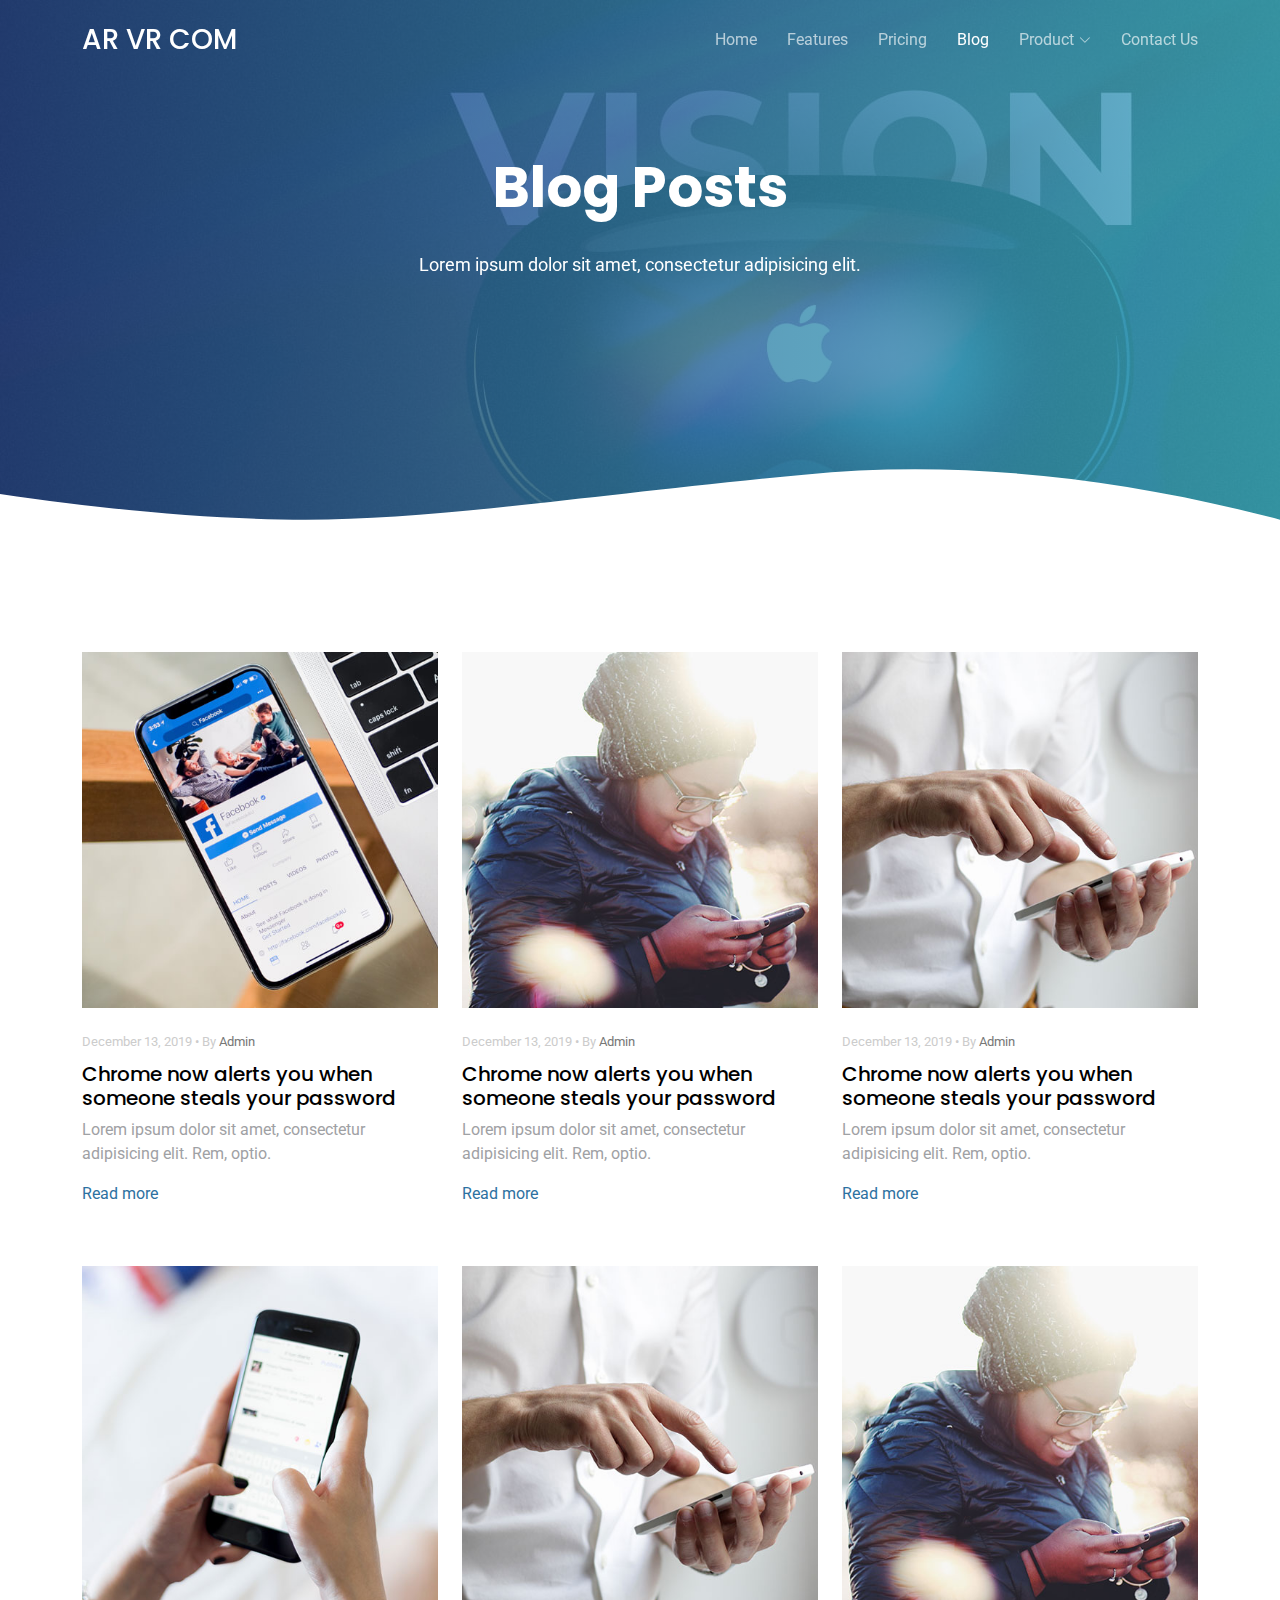
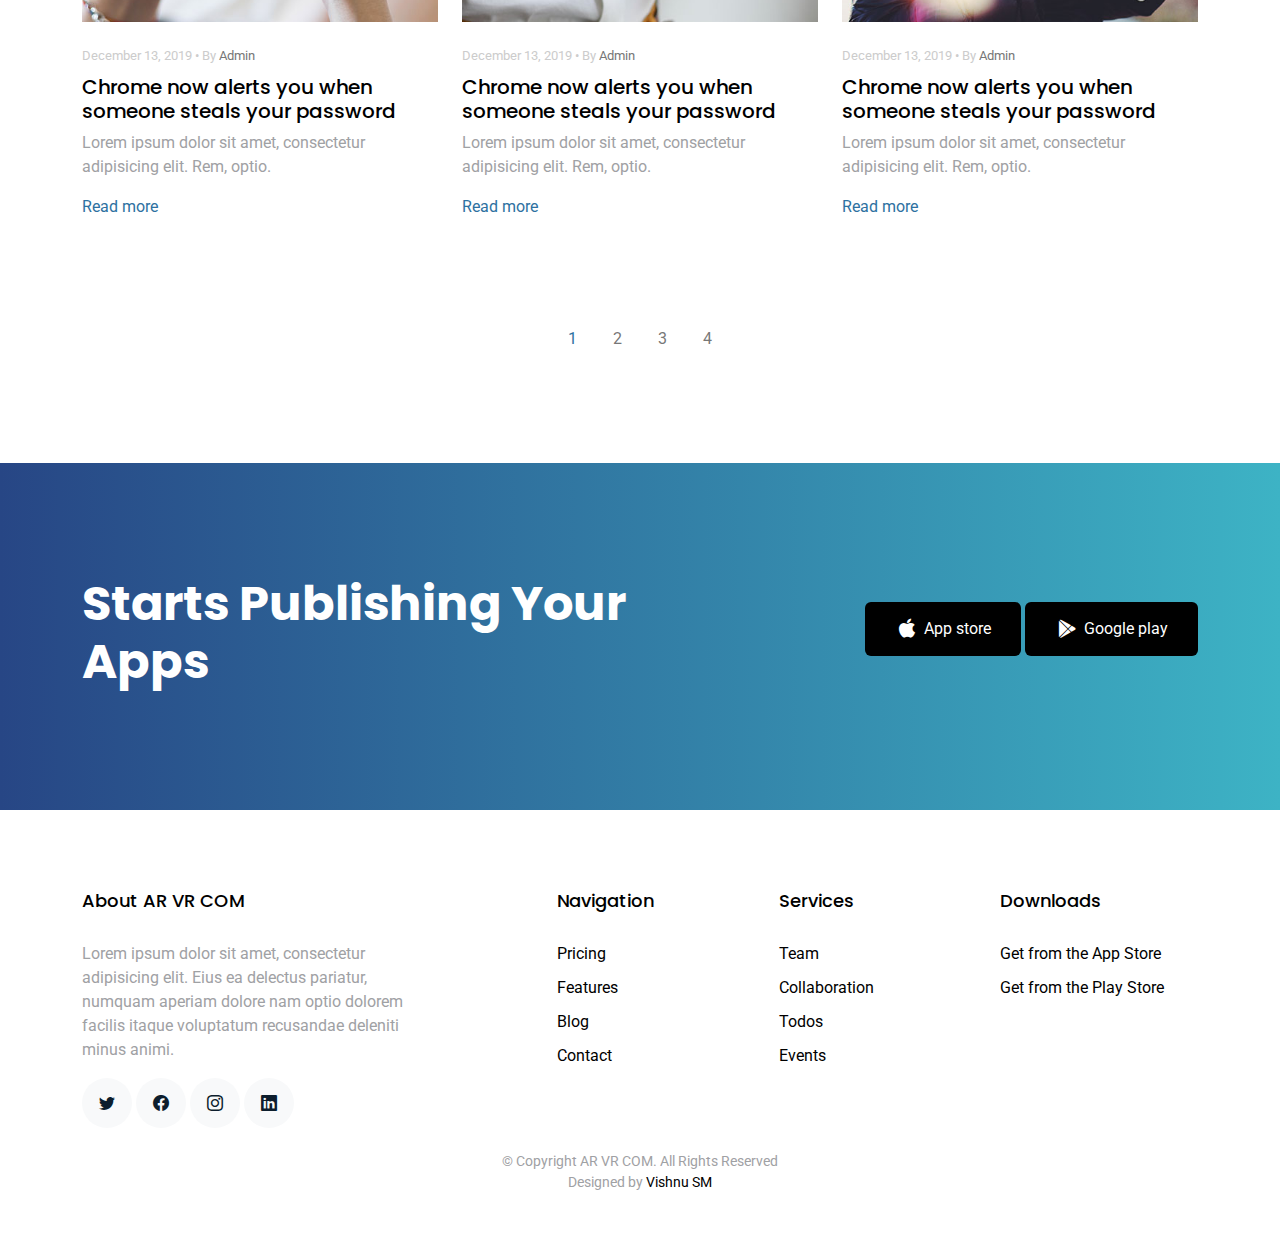
<file: blog.html>
<!DOCTYPE html>
<html lang="en">

<head>
  <meta charset="utf-8">
  <meta content="width=device-width, initial-scale=1.0" name="viewport">

  <title>AR VR COM</title>
  <meta content="" name="description">
  <meta content="" name="keywords">

  <!-- Favicons -->
  <link href="assets/img/favicon.jpg" rel="icon">
  <link href="assets/img/apple-touch-icon.jpg" rel="apple-touch-icon">

  <!-- Google Fonts -->
  <link href="https://fonts.googleapis.com/css?family=Roboto:300,300i,400,400i,500,500i,600,600i,700,700i|Poppins:300,300i,400,400i,500,500i,600,600i,700,700i" rel="stylesheet">

  <!-- Vendor CSS Files -->
  <link href="assets/vendor/aos/aos.css" rel="stylesheet">
  <link href="assets/vendor/bootstrap/css/bootstrap.min.css" rel="stylesheet">
  <link href="assets/vendor/bootstrap-icons/bootstrap-icons.css" rel="stylesheet">
  <link href="assets/vendor/boxicons/css/boxicons.min.css" rel="stylesheet">
  <link href="assets/vendor/swiper/swiper-bundle.min.css" rel="stylesheet">

  <!--  Main CSS File -->
  <link href="assets/css/style.css" rel="stylesheet">


</head>

<body>

  <!-- ======= Header ======= -->
  <header id="header" class="fixed-top d-flex align-items-center">
    <div class="container d-flex justify-content-between align-items-center">

      <div class="logo">
        <h1><a href="index.html">AR VR COM</a></h1>
        
      </div>

      <nav id="navbar" class="navbar">
        <ul>
          <li><a class="" href="index.html">Home</a></li>
          <li><a href="features.html">Features</a></li>
          <li><a href="pricing.html">Pricing</a></li>
          <li><a class="active" href="blog.html">Blog</a></li>
          <li class="dropdown"><a href="#"><span>Product</span> <i class="bi bi-chevron-down"></i></a>
            <ul>
              <li><a href="#">Product 1</a></li>
              <li class="dropdown"><a href="#"><span>Product</span> <i class="bi bi-chevron-right"></i></a>
                <ul>
                  <li><a href="#">Product 1</a></li>
                  <li><a href="#">Product 2</a></li>
                  <li><a href="#">Product 3</a></li>
                  <li><a href="#">Product 4</a></li>
                  <li><a href="#">Product 5</a></li>
                </ul>
              </li>
              <li><a href="#">Product 2</a></li>
              <li><a href="#">Product 3</a></li>
              <li><a href="#">Product 4</a></li>
            </ul>
          </li>
          <li><a href="contact.html">Contact Us</a></li>
        </ul>
        <i class="bi bi-list mobile-nav-toggle"></i>
      </nav><!-- .navbar -->

    </div>
  </header><!-- End Header -->

  <main id="main">

    <!-- ======= Blog Section ======= -->
    <section class="hero-section inner-page">
      <div class="wave">

        <svg width="1920px" height="265px" viewBox="0 0 1920 265" version="1.1" xmlns="http://www.w3.org/2000/svg" xmlns:xlink="http://www.w3.org/1999/xlink">
          <g id="Page-1" stroke="none" stroke-width="1" fill="none" fill-rule="evenodd">
            <g id="Apple-TV" transform="translate(0.000000, -402.000000)" fill="#FFFFFF">
              <path d="M0,439.134243 C175.04074,464.89273 327.944386,477.771974 458.710937,477.771974 C654.860765,477.771974 870.645295,442.632362 1205.9828,410.192501 C1429.54114,388.565926 1667.54687,411.092417 1920,477.771974 L1920,667 L1017.15166,667 L0,667 L0,439.134243 Z" id="Path"></path>
            </g>
          </g>
        </svg>

      </div>

      <div class="container">
        <div class="row align-items-center">
          <div class="col-12">
            <div class="row justify-content-center">
              <div class="col-md-7 text-center hero-text">
                <h1 data-aos="fade-up" data-aos-delay="">Blog Posts</h1>
                <p class="mb-5" data-aos="fade-up" data-aos-delay="100">Lorem ipsum dolor sit amet, consectetur adipisicing elit.</p>
              </div>
            </div>
          </div>
        </div>
      </div>

    </section>

    <section class="section">
      <div class="container">
        <div class="row mb-5">
          <div class="col-md-4">
            <div class="post-entry">
              <a href="blog-single.html" class="d-block mb-4">
                <img src="assets/img/img_1.jpg" alt="Image" class="img-fluid">
              </a>
              <div class="post-text">
                <span class="post-meta">December 13, 2019 &bullet; By <a href="#">Admin</a></span>
                <h3><a href="#">Chrome now alerts you when someone steals your password</a></h3>
                <p>Lorem ipsum dolor sit amet, consectetur adipisicing elit. Rem, optio.</p>
                <p><a href="#" class="readmore">Read more</a></p>
              </div>
            </div>
          </div>
          <div class="col-md-4">
            <div class="post-entry">
              <a href="blog-single.html" class="d-block mb-4">
                <img src="assets/img/img_2.jpg" alt="Image" class="img-fluid">
              </a>
              <div class="post-text">
                <span class="post-meta">December 13, 2019 &bullet; By <a href="#">Admin</a></span>
                <h3><a href="#">Chrome now alerts you when someone steals your password</a></h3>
                <p>Lorem ipsum dolor sit amet, consectetur adipisicing elit. Rem, optio.</p>
                <p><a href="#" class="readmore">Read more</a></p>
              </div>
            </div>
          </div>
          <div class="col-md-4">
            <div class="post-entry">
              <a href="blog-single.html" class="d-block mb-4">
                <img src="assets/img/img_3.jpg" alt="Image" class="img-fluid">
              </a>
              <div class="post-text">
                <span class="post-meta">December 13, 2019 &bullet; By <a href="#">Admin</a></span>
                <h3><a href="#">Chrome now alerts you when someone steals your password</a></h3>
                <p>Lorem ipsum dolor sit amet, consectetur adipisicing elit. Rem, optio.</p>
                <p><a href="#" class="readmore">Read more</a></p>
              </div>
            </div>
          </div>

          <div class="col-md-4">
            <div class="post-entry">
              <a href="blog-single.html" class="d-block mb-4">
                <img src="assets/img/img_4.jpg" alt="Image" class="img-fluid">
              </a>
              <div class="post-text">
                <span class="post-meta">December 13, 2019 &bullet; By <a href="#">Admin</a></span>
                <h3><a href="#">Chrome now alerts you when someone steals your password</a></h3>
                <p>Lorem ipsum dolor sit amet, consectetur adipisicing elit. Rem, optio.</p>
                <p><a href="#" class="readmore">Read more</a></p>
              </div>
            </div>
          </div>
          <div class="col-md-4">
            <div class="post-entry">
              <a href="blog-single.html" class="d-block mb-4">
                <img src="assets/img/img_3.jpg" alt="Image" class="img-fluid">
              </a>
              <div class="post-text">
                <span class="post-meta">December 13, 2019 &bullet; By <a href="#">Admin</a></span>
                <h3><a href="#">Chrome now alerts you when someone steals your password</a></h3>
                <p>Lorem ipsum dolor sit amet, consectetur adipisicing elit. Rem, optio.</p>
                <p><a href="#" class="readmore">Read more</a></p>
              </div>
            </div>
          </div>
          <div class="col-md-4">
            <div class="post-entry">
              <a href="blog-single.html" class="d-block mb-4">
                <img src="assets/img/img_2.jpg" alt="Image" class="img-fluid">
              </a>
              <div class="post-text">
                <span class="post-meta">December 13, 2019 &bullet; By <a href="#">Admin</a></span>
                <h3><a href="#">Chrome now alerts you when someone steals your password</a></h3>
                <p>Lorem ipsum dolor sit amet, consectetur adipisicing elit. Rem, optio.</p>
                <p><a href="#" class="readmore">Read more</a></p>
              </div>
            </div>
          </div>

        </div>

        <div class="row">
          <div class="col-12 text-center">
            <span class="p-3 active text-primary">1</span>
            <a href="#" class="p-3">2</a>
            <a href="#" class="p-3">3</a>
            <a href="#" class="p-3">4</a>
          </div>
        </div>
      </div>

    </section>

    <!-- ======= CTA Section ======= -->
    <section class="section cta-section">
      <div class="container">
        <div class="row align-items-center">
          <div class="col-md-6 me-auto text-center text-md-start mb-5 mb-md-0">
            <h2>Starts Publishing Your Apps</h2>
          </div>
          <div class="col-md-5 text-center text-md-end">
            <p><a href="#" class="btn d-inline-flex align-items-center"><i class="bx bxl-apple"></i><span>App store</span></a> <a href="#" class="btn d-inline-flex align-items-center"><i class="bx bxl-play-store"></i><span>Google play</span></a></p>
          </div>
        </div>
      </div>
    </section><!-- End CTA Section -->

  </main><!-- End #main -->

  <!-- ======= Footer ======= -->
  <footer class="footer" role="contentinfo">
    <div class="container">
      <div class="row">
        <div class="col-md-4 mb-4 mb-md-0">
          <h3>About AR VR COM</h3>
          <p>Lorem ipsum dolor sit amet, consectetur adipisicing elit. Eius ea delectus pariatur, numquam aperiam
            dolore nam optio dolorem facilis itaque voluptatum recusandae deleniti minus animi.</p>
          <p class="social">
            <a href="#"><span class="bi bi-twitter"></span></a>
            <a href="#"><span class="bi bi-facebook"></span></a>
            <a href="#"><span class="bi bi-instagram"></span></a>
            <a href="#"><span class="bi bi-linkedin"></span></a>
          </p>
        </div>
        <div class="col-md-7 ms-auto">
          <div class="row site-section pt-0">
            <div class="col-md-4 mb-4 mb-md-0">
              <h3>Navigation</h3>
              <ul class="list-unstyled">
                <li><a href="#">Pricing</a></li>
                <li><a href="#">Features</a></li>
                <li><a href="#">Blog</a></li>
                <li><a href="#">Contact</a></li>
              </ul>
            </div>
            <div class="col-md-4 mb-4 mb-md-0">
              <h3>Services</h3>
              <ul class="list-unstyled">
                <li><a href="#">Team</a></li>
                <li><a href="#">Collaboration</a></li>
                <li><a href="#">Todos</a></li>
                <li><a href="#">Events</a></li>
              </ul>
            </div>
            <div class="col-md-4 mb-4 mb-md-0">
              <h3>Downloads</h3>
              <ul class="list-unstyled">
                <li><a href="#">Get from the App Store</a></li>
                <li><a href="#">Get from the Play Store</a></li>
              </ul>
            </div>
          </div>
        </div>
      </div>

      <div class="row justify-content-center text-center">
        <div class="col-md-7">
          <p class="copyright">&copy; Copyright AR VR COM. All Rights Reserved</p>
          <div class="credits">
            
            Designed by <a href="https://Vishnu SM.com/">Vishnu SM</a>
          </div>
        </div>
      </div>

    </div>
  </footer>

  <a href="#" class="back-to-top d-flex align-items-center justify-content-center"><i class="bi bi-arrow-up-short"></i></a>

  <!-- Vendor JS Files -->
  <script src="assets/vendor/aos/aos.js"></script>
  <script src="assets/vendor/bootstrap/js/bootstrap.bundle.min.js"></script>
  <script src="assets/vendor/swiper/swiper-bundle.min.js"></script>
  <script src="assets/vendor/php-email-form/validate.js"></script>

  <!--  Main JS File -->
  <script src="assets/js/main.js"></script>

</body>

</html>
</file>
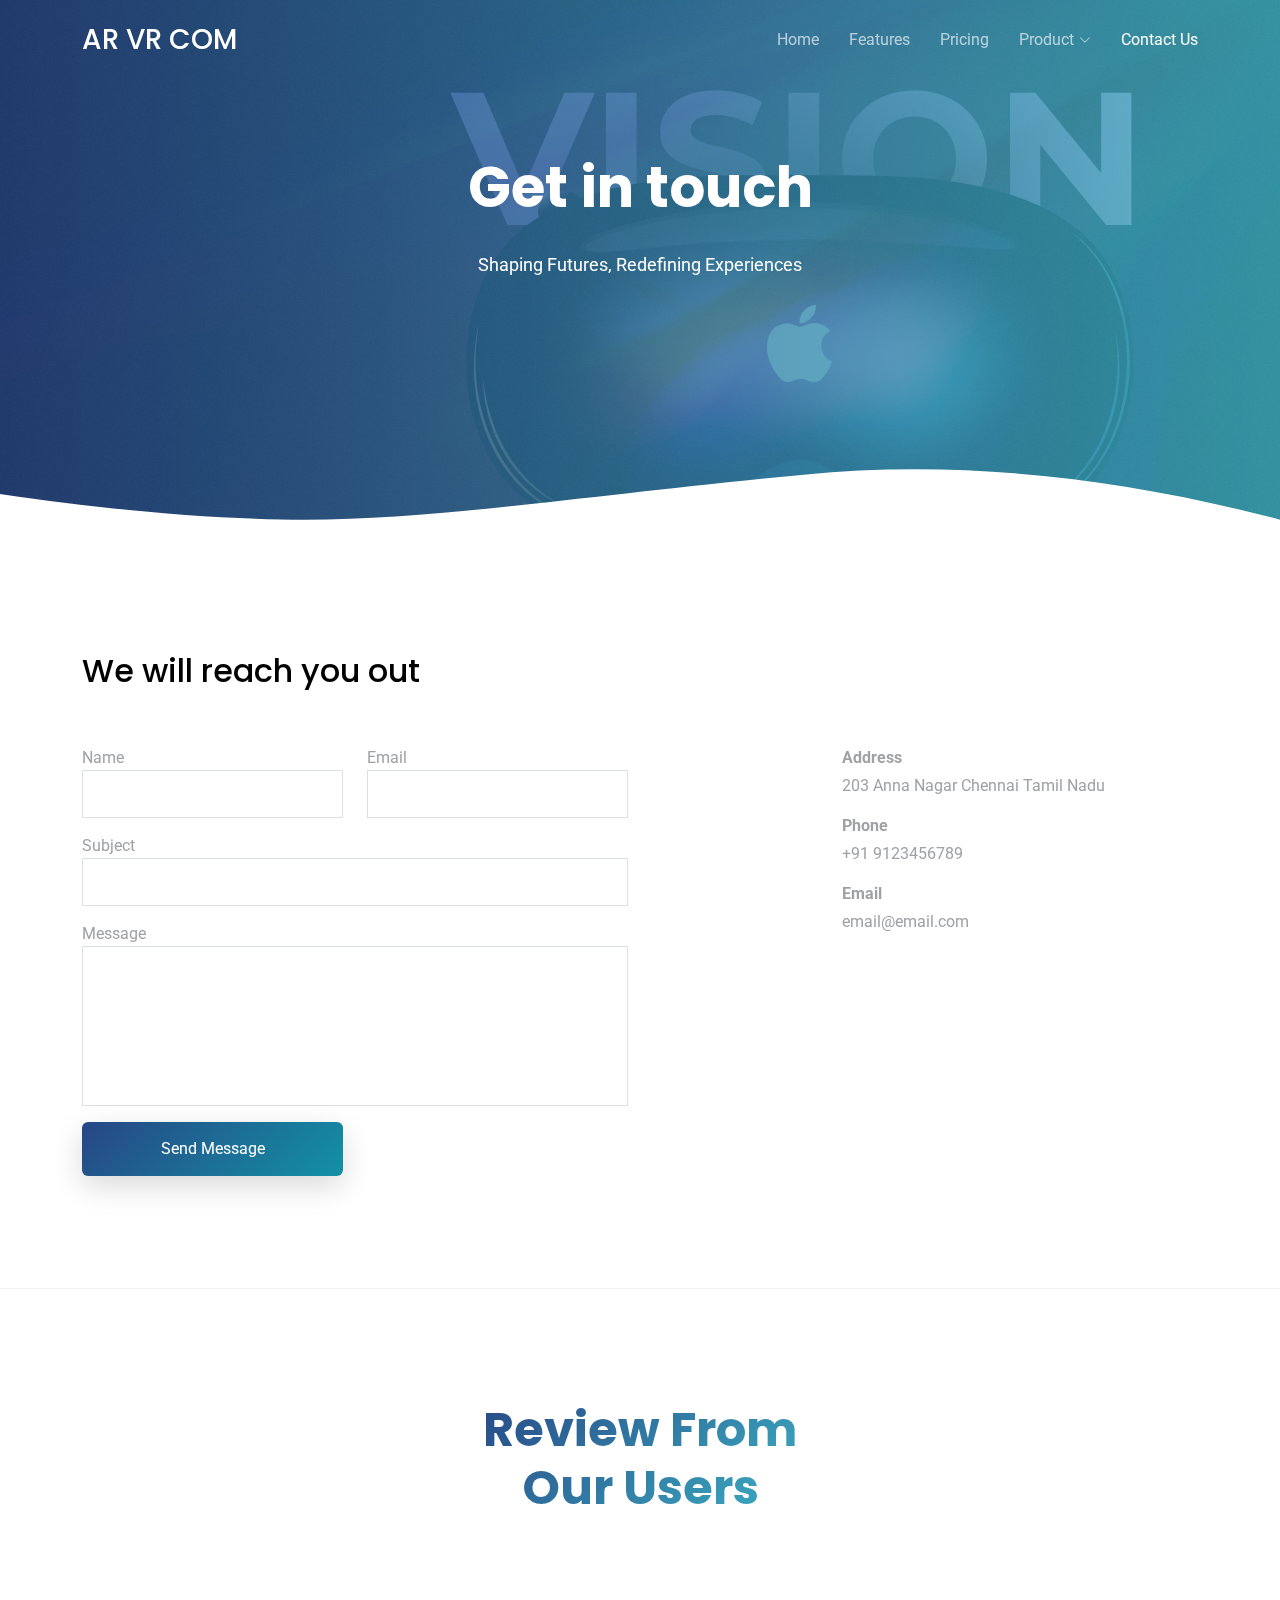
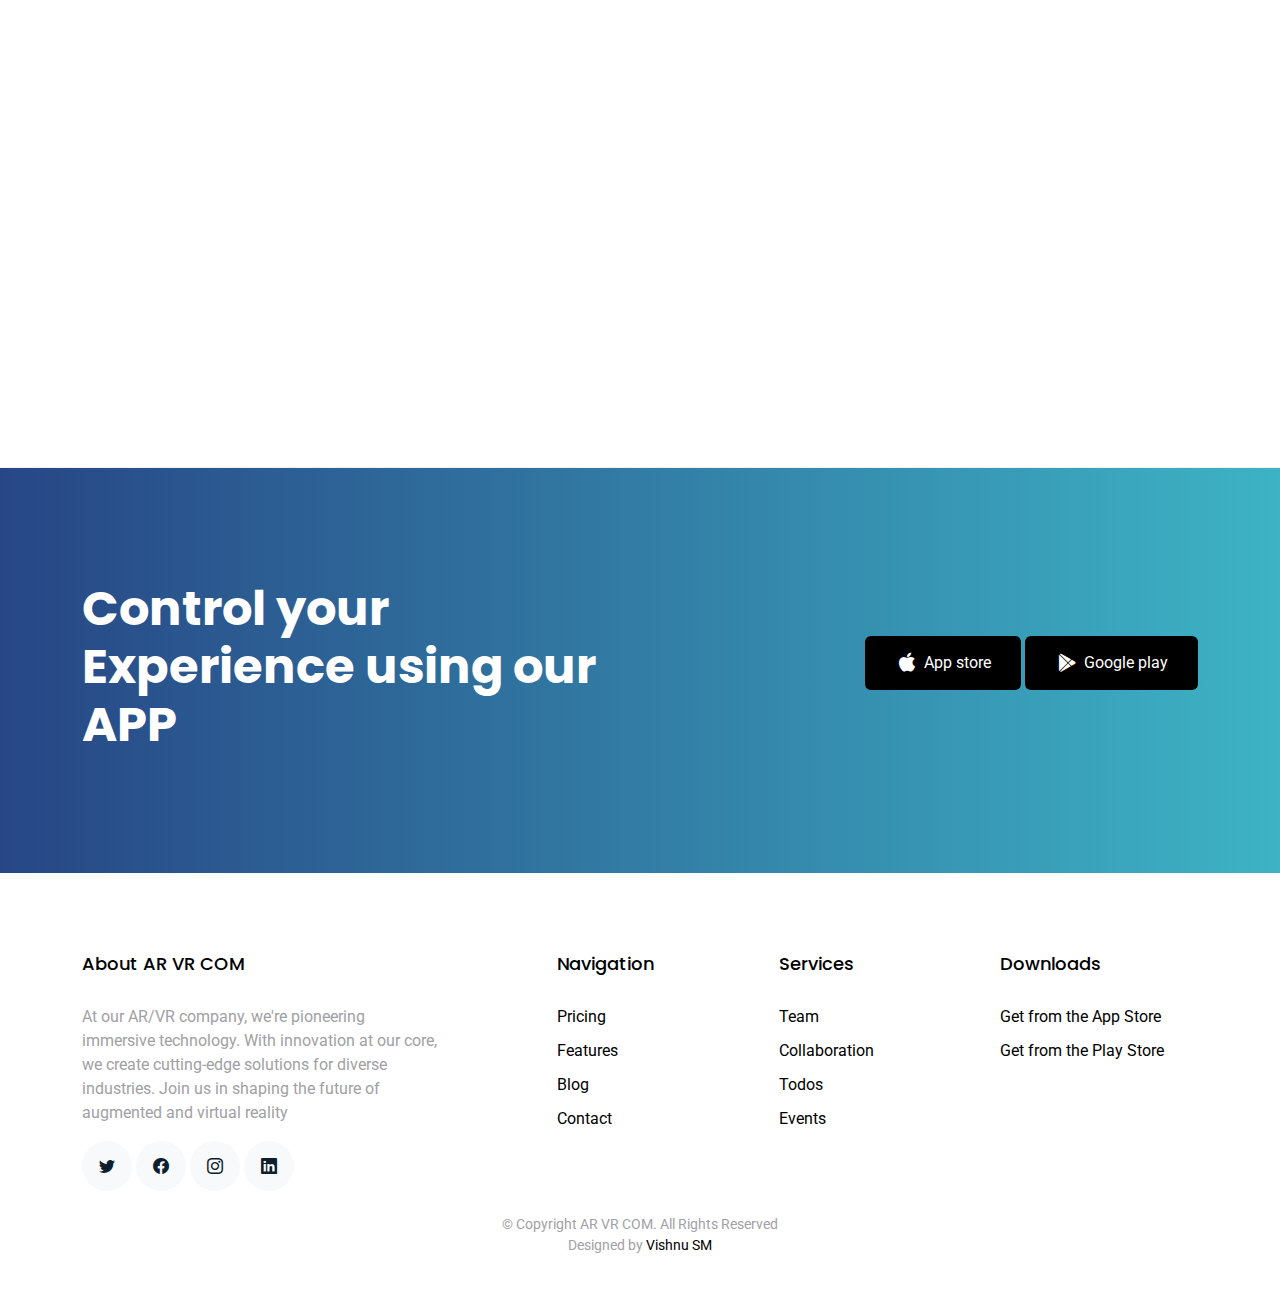
<file: contact.html>
<!DOCTYPE html>
<html lang="en">

<head>
  <meta charset="utf-8">
  <meta content="width=device-width, initial-scale=1.0" name="viewport">

  <title>AR VR COM</title>
  <meta content="" name="description">
  <meta content="" name="keywords">

  <!-- Favicons -->
  <link href="assets/img/favicon.jpg" rel="icon">
  <link href="assets/img/apple-touch-icon.jpg" rel="apple-touch-icon">

  <!-- Google Fonts -->
  <link href="https://fonts.googleapis.com/css?family=Roboto:300,300i,400,400i,500,500i,600,600i,700,700i|Poppins:300,300i,400,400i,500,500i,600,600i,700,700i" rel="stylesheet">

  <!-- Vendor CSS Files -->
  <link href="assets/vendor/aos/aos.css" rel="stylesheet">
  <link href="assets/vendor/bootstrap/css/bootstrap.min.css" rel="stylesheet">
  <link href="assets/vendor/bootstrap-icons/bootstrap-icons.css" rel="stylesheet">
  <link href="assets/vendor/boxicons/css/boxicons.min.css" rel="stylesheet">
  <link href="assets/vendor/swiper/swiper-bundle.min.css" rel="stylesheet">

  <!--  Main CSS File -->
  <link href="assets/css/style.css" rel="stylesheet">


</head>

<body>

  <!-- ======= Header ======= -->
  <header id="header" class="fixed-top d-flex align-items-center">
    <div class="container d-flex justify-content-between align-items-center">

      <div class="logo">
        <h1><a href="index.html">AR VR COM</a></h1>
        
      </div>

      <nav id="navbar" class="navbar">
        <ul>
          <li><a class="" href="index.html">Home</a></li>
          <li><a href="features.html">Features</a></li>
          <li><a href="pricing.html">Pricing</a></li>
          
          <li class="dropdown"><a href="#"><span>Product</span> <i class="bi bi-chevron-down"></i></a>
            <ul>
              <li><a href="#">Product 1</a></li>
              <li class="dropdown"><a href="#"><span>Product</span> <i class="bi bi-chevron-right"></i></a>
                <ul>
                  <li><a href="#">Product 1</a></li>
                  <li><a href="#">Product 2</a></li>
                  <li><a href="#">Product 3</a></li>
                  <li><a href="#">Product 4</a></li>
                  <li><a href="#">Product 5</a></li>
                </ul>
              </li>
              <li><a href="#">Product 2</a></li>
              <li><a href="#">Product 3</a></li>
              <li><a href="#">Product 4</a></li>
            </ul>
          </li>
          <li><a class="active" href="contact.html">Contact Us</a></li>
        </ul>
        <i class="bi bi-list mobile-nav-toggle"></i>
      </nav><!-- .navbar -->

    </div>
  </header><!-- End Header -->

  <main id="main">

    <section class="hero-section inner-page">
      <div class="wave">

        <svg width="1920px" height="265px" viewBox="0 0 1920 265" version="1.1" xmlns="http://www.w3.org/2000/svg" xmlns:xlink="http://www.w3.org/1999/xlink">
          <g id="Page-1" stroke="none" stroke-width="1" fill="none" fill-rule="evenodd">
            <g id="Apple-TV" transform="translate(0.000000, -402.000000)" fill="#FFFFFF">
              <path d="M0,439.134243 C175.04074,464.89273 327.944386,477.771974 458.710937,477.771974 C654.860765,477.771974 870.645295,442.632362 1205.9828,410.192501 C1429.54114,388.565926 1667.54687,411.092417 1920,477.771974 L1920,667 L1017.15166,667 L0,667 L0,439.134243 Z" id="Path"></path>
            </g>
          </g>
        </svg>

      </div>

      <div class="container">
        <div class="row align-items-center">
          <div class="col-12">
            <div class="row justify-content-center">
              <div class="col-md-7 text-center hero-text">
                <h1 data-aos="fade-up" data-aos-delay="">Get in touch</h1>
                <p class="mb-5" data-aos="fade-up" data-aos-delay="100">Shaping Futures, Redefining Experiences</p>
              </div>
            </div>
          </div>
        </div>
      </div>

    </section>

    <section class="section">
      <div class="container">
        <div class="row mb-5 align-items-end">
          <div class="col-md-6" data-aos="fade-up">

            <h2>We will reach you out</h2>
            <p class="mb-0"></p>
          </div>

        </div>

        <div class="row">
          <div class="col-md-4 ms-auto order-2" data-aos="fade-up">
            <ul class="list-unstyled">
              <li class="mb-3">
                <strong class="d-block mb-1">Address</strong>
                <span>203 Anna Nagar Chennai Tamil Nadu</span>
              </li>
              <li class="mb-3">
                <strong class="d-block mb-1">Phone</strong>
                <span>+91 9123456789</span>
              </li>
              <li class="mb-3">
                <strong class="d-block mb-1">Email</strong>
                <span>email@email.com</span>
              </li>
            </ul>
          </div>

          <div class="col-md-6 mb-5 mb-md-0" data-aos="fade-up">
            <form action="https://api.web3forms.com/submit" method="post" role="form" class="php-email-form">
              <input type="hidden" name="access_key" value="40726def-2b88-48cb-b350-79f63d08fd94">

              <div class="row">
                <div class="col-md-6 form-group">
                  <label for="name">Name</label>
                  <input type="text" name="name" class="form-control" id="name" required>
                </div>
                <div class="col-md-6 form-group mt-3 mt-md-0">
                  <label for="name">Email</label>
                  <input type="email" class="form-control" name="email" id="email" required>
                </div>
                <div class="col-md-12 form-group mt-3">
                  <label for="name">Subject</label>
                  <input type="text" class="form-control" name="subject" id="subject" required>
                </div>
                <div class="col-md-12 form-group mt-3">
                  <label for="name">Message</label>
                  <textarea class="form-control" name="message" required></textarea>
                </div>

                <div class="col-md-12 mb-3">
                  <div class="loading">Loading</div>
                  <div class="error-message"></div>
                  <div class="sent-message">Your message has been sent. Thank you!</div>
                </div>

                <div class="col-md-6 form-group">
                  <input type="submit" class="btn btn-primary d-block w-100" value="Send Message">
                </div>
              </div>

            </form>
          </div>

        </div>
      </div>
    </section>

    <!-- ======= Testimonials Section ======= -->
    <!-- ======= Testimonials Section ======= -->
    <section class="section border-top border-bottom">
      <div class="container">
        <div class="row justify-content-center text-center mb-5">
          <div class="col-md-4">
            <h2 class="section-heading">Review From Our Users</h2>
          </div>
        </div>
        <div class="row justify-content-center text-center">
          <div class="col-md-7">

            <div class="testimonials-slider swiper" data-aos="fade-up" data-aos-delay="100">
              <div class="swiper-wrapper">

                <div class="swiper-slide">
                  <div class="review text-center">
                    <p class="stars">
                      <span class="bi bi-star-fill"></span>
                      <span class="bi bi-star-fill"></span>
                      <span class="bi bi-star-fill"></span>
                      <span class="bi bi-star-fill"></span>
                      <span class="bi bi-star-fill muted"></span>
                    </p>
                    <h3>Excellent Product</h3>
                    <blockquote>
                      <p>"Simply amazing! I've tried other AR/VR products before, but none compare to the level of immersion and interaction these glasses offer. The sleek design makes them comfortable to wear for extended periods</p>
                    </blockquote>

                    <p class="review-user">
                      <img src="assets/img/person_1.jpg" alt="Image" class="img-fluid rounded-circle mb-3">
                      <span class="d-block">
                        <span class="text-black">Person 3</span>, &mdash; glasses User
                      </span>
                    </p>

                  </div>
                </div><!-- End testimonial item -->

                <div class="swiper-slide">
                  <div class="review text-center">
                    <p class="stars">
                      <span class="bi bi-star-fill"></span>
                      <span class="bi bi-star-fill"></span>
                      <span class="bi bi-star-fill"></span>
                      <span class="bi bi-star-fill"></span>
                      <span class="bi bi-star-fill muted"></span>
                    </p>
                    <h3>This Device is easy to use!</h3>
                    <blockquote>
                      <p>Awesome Usage entertaining worth every penny</p>
                    </blockquote>

                    <p class="review-user">
                      <img src="assets/img/person_2.jpg" alt="Image" class="img-fluid rounded-circle mb-3">
                      <span class="d-block">
                        <span class="text-black">Person 2</span>, &mdash; VR User
                      </span>
                    </p>

                  </div>
                </div>

                <div class="swiper-slide">
                  <div class="review text-center">
                    <p class="stars">
                      <span class="bi bi-star-fill"></span>
                      <span class="bi bi-star-fill"></span>
                      <span class="bi bi-star-fill"></span>
                      <span class="bi bi-star-fill"></span>
                      <span class="bi bi-star-fill muted"></span>
                    </p>
                    <h3>Awesome functionality!</h3>
                    <blockquote>
                      <p>Mind-blowing experience! These glasses completely changed how I perceive technology. The seamless integration of virtual and physical worlds is incredible. Whether I'm gaming or exploring educational content, the possibilities feel endless. Highly recommend for anyone looking to dive into the future of immersive experiences!</p>
                    </blockquote>

                    <p class="review-user">
                      <img src="assets/img/person_3.jpg" alt="Image" class="img-fluid rounded-circle mb-3">
                      <span class="d-block">
                        <span class="text-black">Person 1</span>, &mdash; AR User
                      </span>
                    </p>

                  </div>
                </div><!-- End testimonial item -->

              </div>
              <div class="swiper-pagination"></div>
            </div>
          </div>
        </div>
      </div>
    </section><!-- End Testimonials Section -->

    <!-- ======= CTA Section ======= -->
    <section class="section cta-section">
      <div class="container">
        <div class="row align-items-center">
          <div class="col-md-6 me-auto text-center text-md-start mb-5 mb-md-0">
            <h2>Control your Experience using our APP</h2>
          </div>
          <div class="col-md-5 text-center text-md-end">
            <p><a href="#" class="btn d-inline-flex align-items-center"><i class="bx bxl-apple"></i><span>App store</span></a> <a href="#" class="btn d-inline-flex align-items-center"><i class="bx bxl-play-store"></i><span>Google play</span></a></p>
          </div>
        </div>
      </div>
    </section><!-- End CTA Section -->

  </main><!-- End #main -->

  <!-- ======= Footer ======= -->
  <footer class="footer" role="contentinfo">
    <div class="container">
      <div class="row">
        <div class="col-md-4 mb-4 mb-md-0">
          <h3>About AR VR COM</h3>
          <p>At our AR/VR company, we're pioneering immersive technology. With innovation at our core, we create cutting-edge solutions for diverse industries. Join us in shaping the future of augmented and virtual reality</p>
          <p class="social">
            <a href="#"><span class="bi bi-twitter"></span></a>
            <a href="#"><span class="bi bi-facebook"></span></a>
            <a href="#"><span class="bi bi-instagram"></span></a>
            <a href="#"><span class="bi bi-linkedin"></span></a>
          </p>
        </div>
        <div class="col-md-7 ms-auto">
          <div class="row site-section pt-0">
            <div class="col-md-4 mb-4 mb-md-0">
              <h3>Navigation</h3>
              <ul class="list-unstyled">
                <li><a href="#">Pricing</a></li>
                <li><a href="#">Features</a></li>
                <li><a href="#">Blog</a></li>
                <li><a href="#">Contact</a></li>
              </ul>
            </div>
            <div class="col-md-4 mb-4 mb-md-0">
              <h3>Services</h3>
              <ul class="list-unstyled">
                <li><a href="#">Team</a></li>
                <li><a href="#">Collaboration</a></li>
                <li><a href="#">Todos</a></li>
                <li><a href="#">Events</a></li>
              </ul>
            </div>
            <div class="col-md-4 mb-4 mb-md-0">
              <h3>Downloads</h3>
              <ul class="list-unstyled">
                <li><a href="#">Get from the App Store</a></li>
                <li><a href="#">Get from the Play Store</a></li>
              </ul>
            </div>
          </div>
        </div>
      </div>

      <div class="row justify-content-center text-center">
        <div class="col-md-7">
          <p class="copyright">&copy; Copyright AR VR COM. All Rights Reserved</p>
          <div class="credits">
            
            Designed by <a href="https://Vishnu SM.com/">Vishnu SM</a>
          </div>
        </div>
      </div>

    </div>
  </footer>

  <a href="#" class="back-to-top d-flex align-items-center justify-content-center"><i class="bi bi-arrow-up-short"></i></a>

  <!-- Vendor JS Files -->
  <script src="assets/vendor/aos/aos.js"></script>
  <script src="assets/vendor/bootstrap/js/bootstrap.bundle.min.js"></script>
  <script src="assets/vendor/swiper/swiper-bundle.min.js"></script>
  
  <script src="https://web3forms.com/client/script.js" async defer></script>
  <!--  Main JS File -->
  <script src="assets/js/main.js"></script>

</body>

</html>
</file>
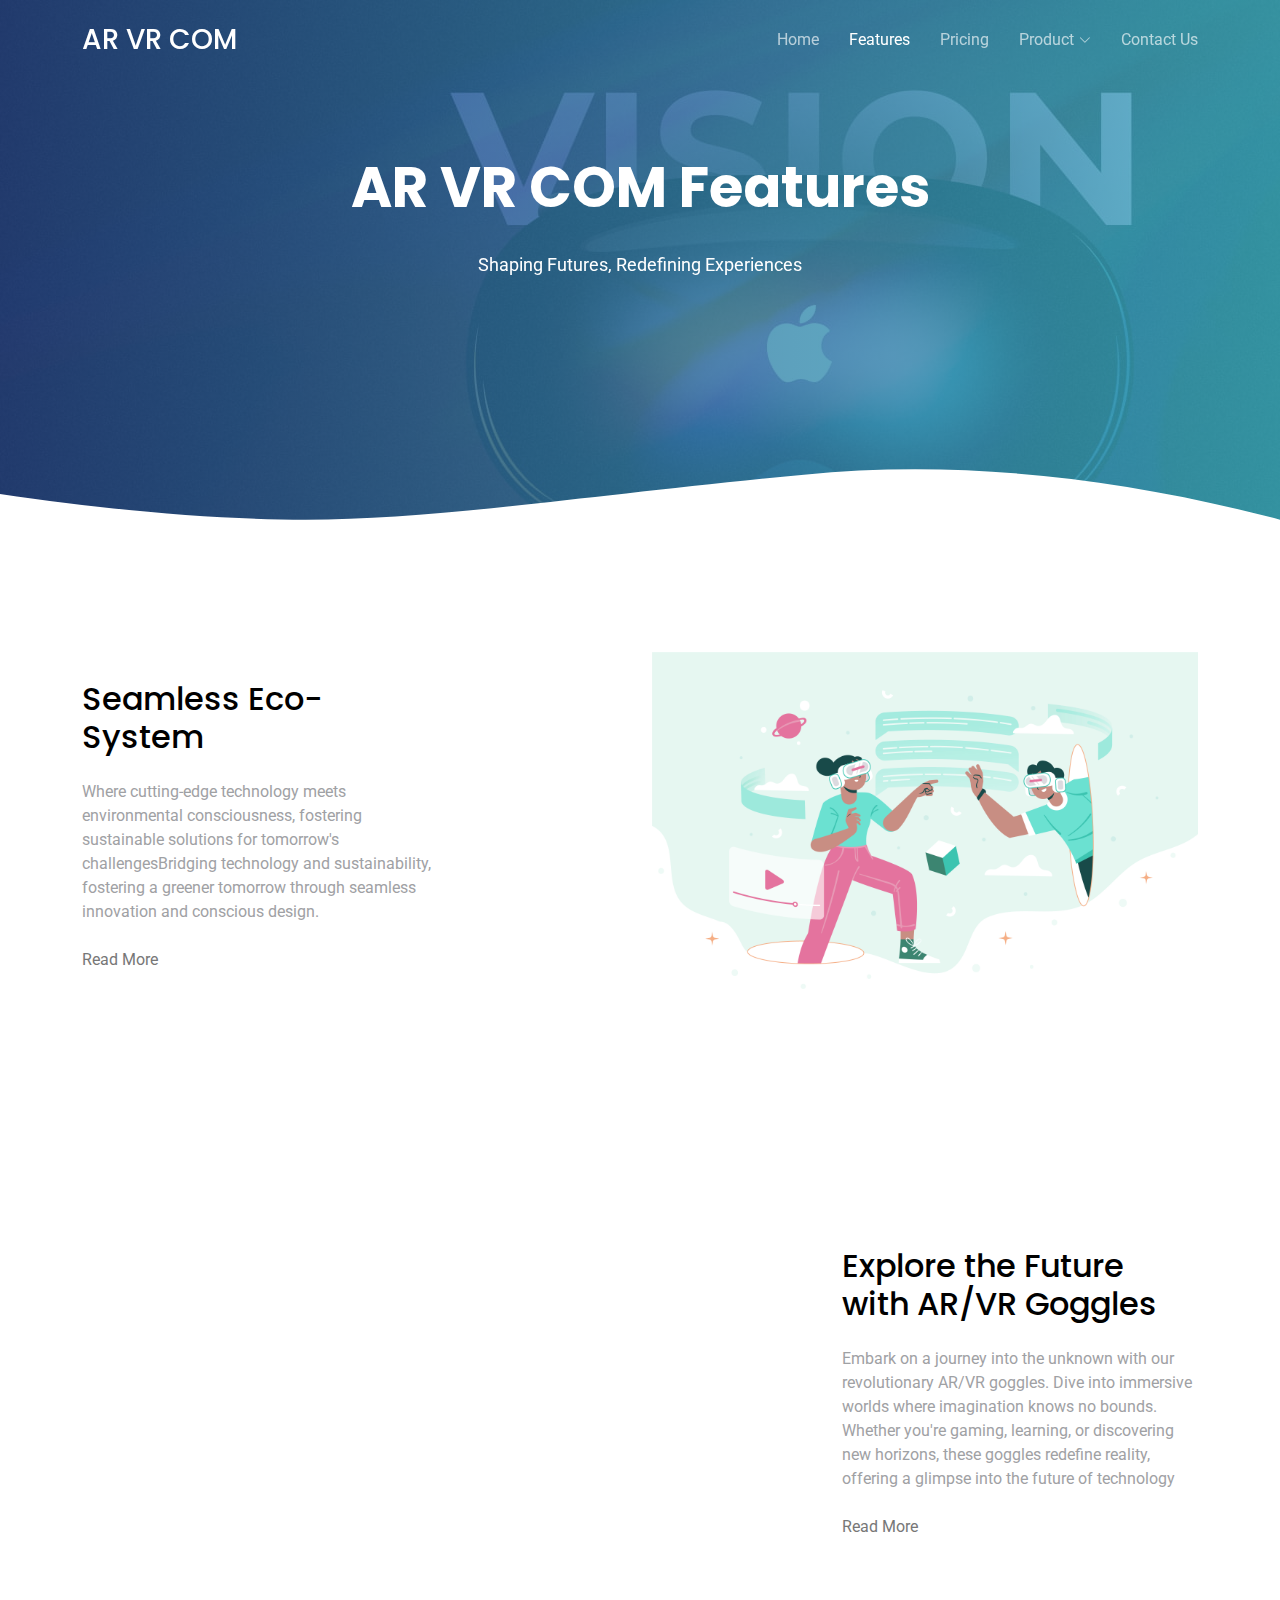
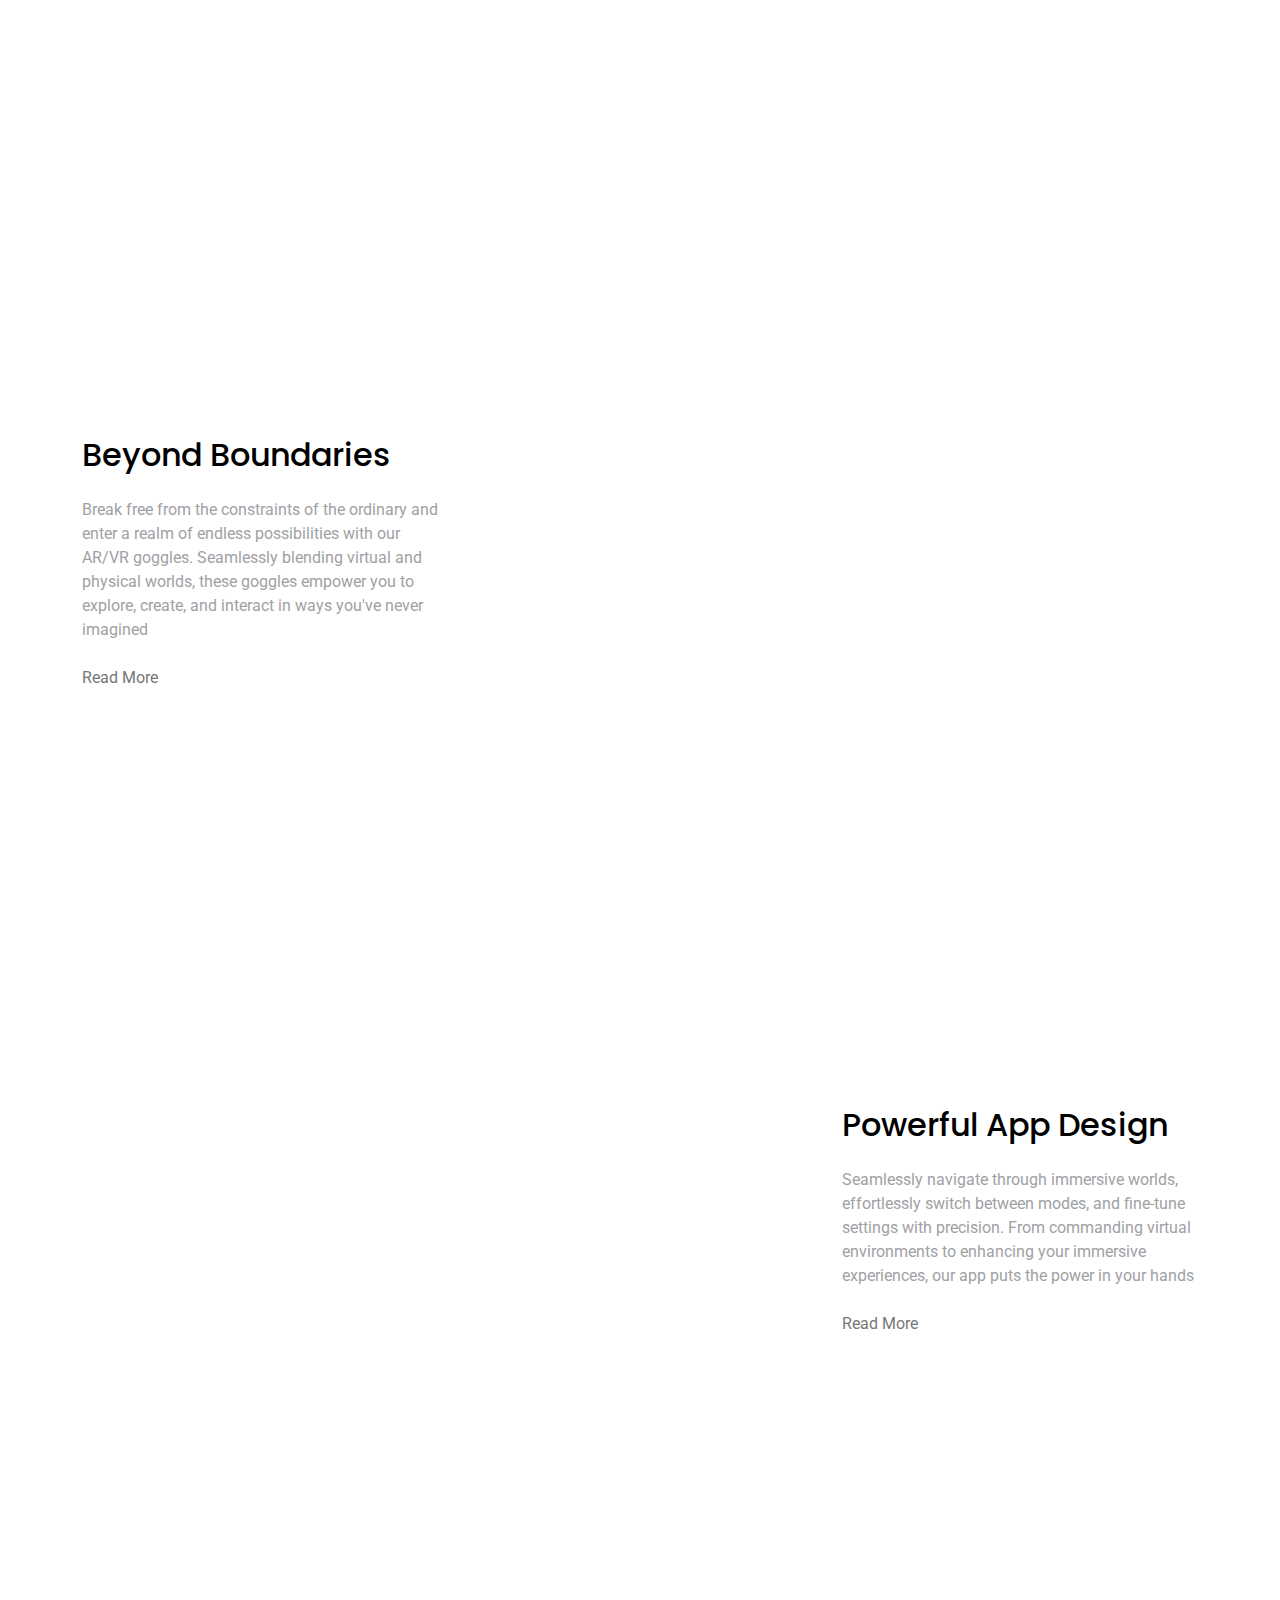
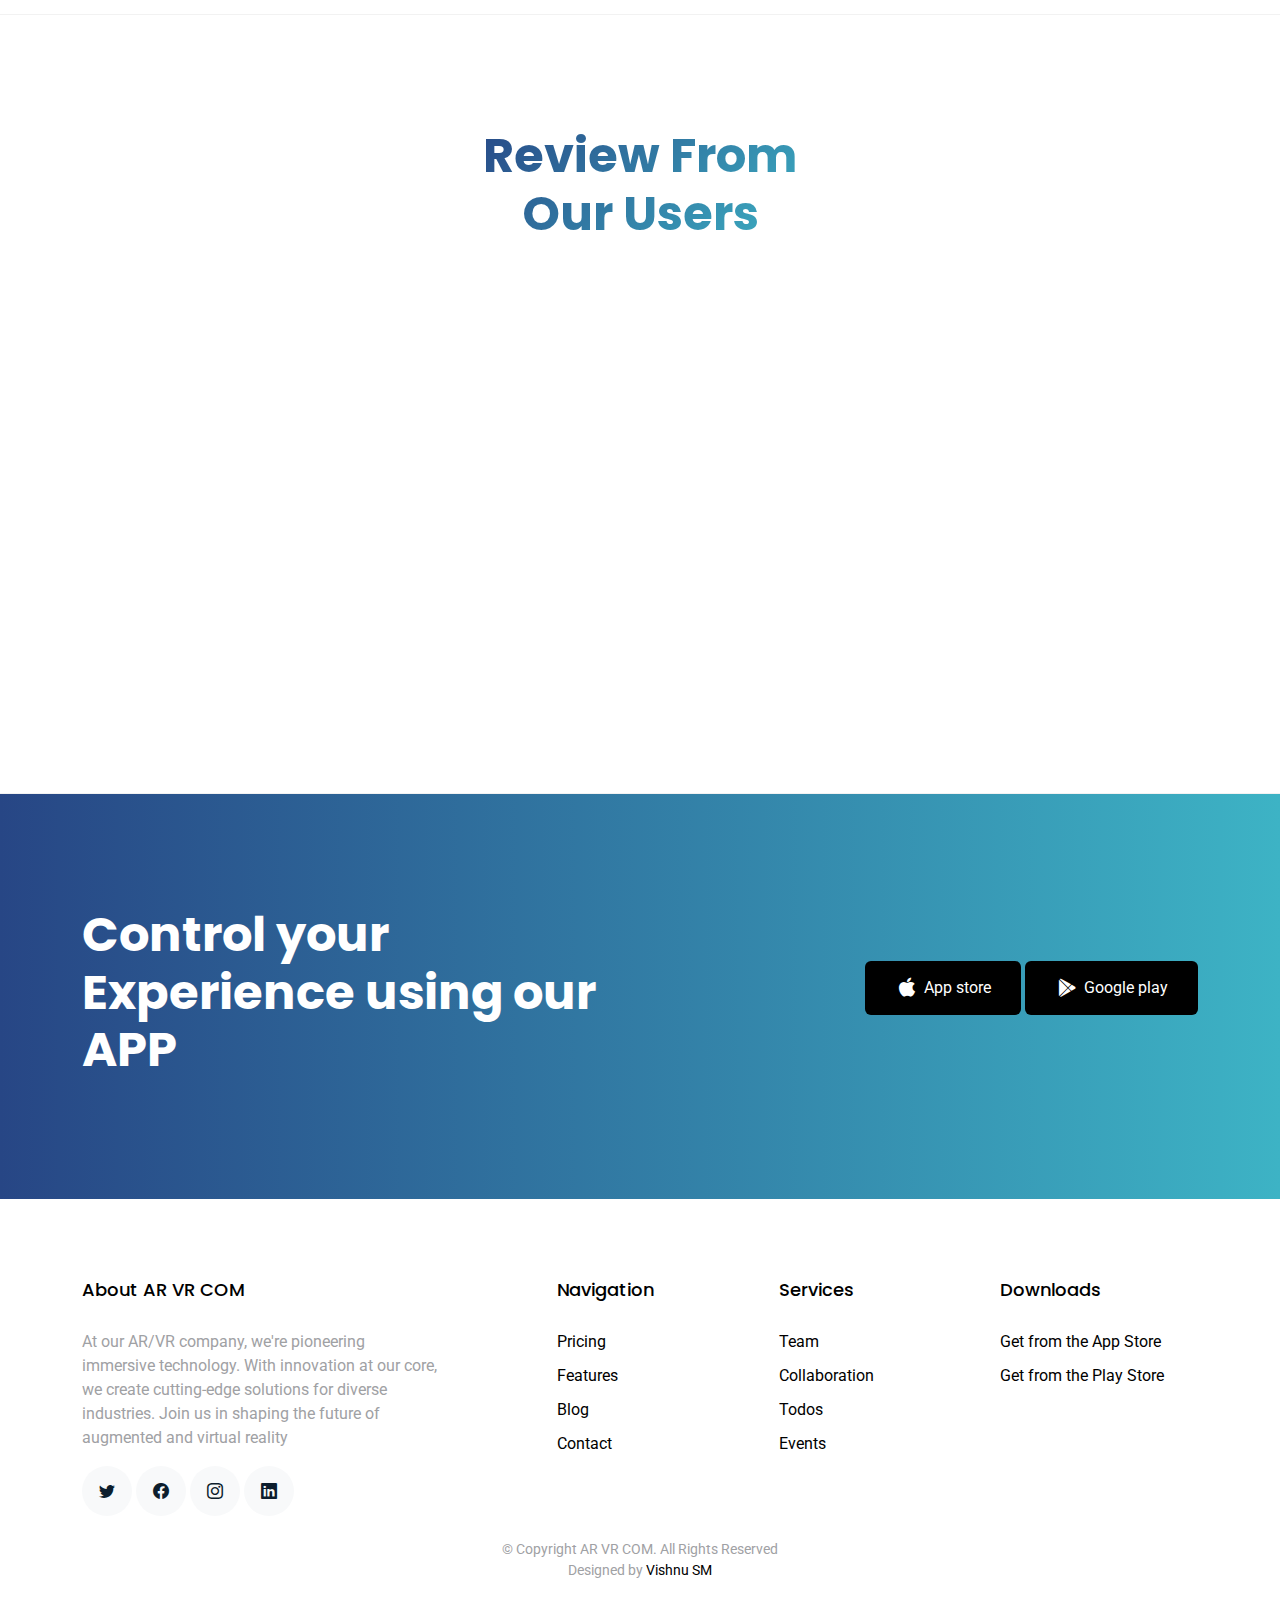
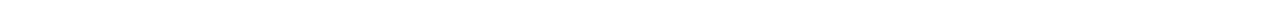
<file: features.html>
<!DOCTYPE html>
<html lang="en">

<head>
  <meta charset="utf-8">
  <meta content="width=device-width, initial-scale=1.0" name="viewport">

  <title>AR VR COM</title>
  <meta content="" name="description">
  <meta content="" name="keywords">

  <!-- Favicons -->
  <link href="assets/img/favicon.jpg" rel="icon">
  <link href="assets/img/apple-touch-icon.jpg" rel="apple-touch-icon">

  <!-- Google Fonts -->
  <link href="https://fonts.googleapis.com/css?family=Roboto:300,300i,400,400i,500,500i,600,600i,700,700i|Poppins:300,300i,400,400i,500,500i,600,600i,700,700i" rel="stylesheet">

  <!-- Vendor CSS Files -->
  <link href="assets/vendor/aos/aos.css" rel="stylesheet">
  <link href="assets/vendor/bootstrap/css/bootstrap.min.css" rel="stylesheet">
  <link href="assets/vendor/bootstrap-icons/bootstrap-icons.css" rel="stylesheet">
  <link href="assets/vendor/boxicons/css/boxicons.min.css" rel="stylesheet">
  <link href="assets/vendor/swiper/swiper-bundle.min.css" rel="stylesheet">

  <!--  Main CSS File -->
  <link href="assets/css/style.css" rel="stylesheet">

  
</head>

<body>

  <!-- ======= Header ======= -->
  <header id="header" class="fixed-top d-flex align-items-center">
    <div class="container d-flex justify-content-between align-items-center">

      <div class="logo">
        <h1><a href="index.html">AR VR COM</a></h1>
        
      </div>

      <nav id="navbar" class="navbar">
        <ul>
          <li><a class="" href="index.html">Home</a></li>
          <li><a class="active" href="features.html">Features</a></li>
          <li><a href="pricing.html">Pricing</a></li>
          
          <li class="dropdown"><a href="#"><span>Product</span> <i class="bi bi-chevron-down"></i></a>
            <ul>
              <li><a href="#">Product 1</a></li>
              <li class="dropdown"><a href="#"><span>Product</span> <i class="bi bi-chevron-right"></i></a>
                <ul>
                  <li><a href="#">Product 1</a></li>
                  <li><a href="#">Product 2</a></li>
                  <li><a href="#">Product 3</a></li>
                  <li><a href="#">Product 4</a></li>
                  <li><a href="#">Product 5</a></li>
                </ul>
              </li>
              <li><a href="#">Product 2</a></li>
              <li><a href="#">Product 3</a></li>
              <li><a href="#">Product 4</a></li>
            </ul>
          </li>
          <li><a href="contact.html">Contact Us</a></li>
        </ul>
        <i class="bi bi-list mobile-nav-toggle"></i>
      </nav><!-- .navbar -->

    </div>
  </header><!-- End Header -->

  <main id="main">

    <!-- ======= Features Section ======= -->

    <section class="hero-section inner-page">
      <div class="wave">

        <svg width="1920px" height="265px" viewBox="0 0 1920 265" version="1.1" xmlns="http://www.w3.org/2000/svg" xmlns:xlink="http://www.w3.org/1999/xlink">
          <g id="Page-1" stroke="none" stroke-width="1" fill="none" fill-rule="evenodd">
            <g id="Apple-TV" transform="translate(0.000000, -402.000000)" fill="#FFFFFF">
              <path d="M0,439.134243 C175.04074,464.89273 327.944386,477.771974 458.710937,477.771974 C654.860765,477.771974 870.645295,442.632362 1205.9828,410.192501 C1429.54114,388.565926 1667.54687,411.092417 1920,477.771974 L1920,667 L1017.15166,667 L0,667 L0,439.134243 Z" id="Path"></path>
            </g>
          </g>
        </svg>

      </div>

      <div class="container">
        <div class="row align-items-center">
          <div class="col-12">
            <div class="row justify-content-center">
              <div class="col-md-7 text-center hero-text">
                <h1 data-aos="fade-up" data-aos-delay="">AR VR COM Features</h1>
                <p class="mb-5" data-aos="fade-up" data-aos-delay="100">Shaping Futures, Redefining Experiences</p>
              </div>
            </div>
          </div>
        </div>
      </div>

    </section>

    <section class="section pb-0">
      <div class="container">
        <div class="row align-items-center">
          <div class="col-md-4 me-auto">
            <h2 class="mb-4">Seamless Eco-System</h2>
            <p class="mb-4">Where cutting-edge technology meets environmental consciousness, fostering sustainable solutions for tomorrow's challengesBridging technology and sustainability, fostering a greener tomorrow through seamless innovation and conscious design.</p>
            <p><a href="#">Read More</a></p>
          </div>
          <div class="col-md-6" data-aos="fade-left">
            <img src="assets/img/6543438.jpg" alt="Image" class="img-fluid">
          </div>
        </div>
      </div>
    </section>

    <section class="section">
      <div class="container">
        <div class="row align-items-center">
          <div class="col-md-4 ms-auto order-2">
            <h2 class="mb-4">Explore the Future with AR/VR Goggles</h2>
            <p class="mb-4">Embark on a journey into the unknown with our revolutionary AR/VR goggles. Dive into immersive worlds where imagination knows no bounds. Whether you're gaming, learning, or discovering new horizons, these goggles redefine reality, offering a glimpse into the future of technology</p>
            <p><a href="#">Read More</a></p>
          </div>
          <div class="col-md-6" data-aos="fade-right">
            <img src="assets/img/6543444.jpg" alt="Image" class="img-fluid">
          </div>
        </div>
      </div>
    </section>

    <section class="section pb-0">
      <div class="container">
        <div class="row align-items-center">
          <div class="col-md-4 me-auto">
            <h2 class="mb-4">Beyond Boundaries</h2>
            <p class="mb-4">Break free from the constraints of the ordinary and enter a realm of endless possibilities with our AR/VR goggles. Seamlessly blending virtual and physical worlds, these goggles empower you to explore, create, and interact in ways you've never imagined</p>
            <p><a href="#">Read More</a></p>
          </div>
          <div class="col-md-6" data-aos="fade-left">
            <img src="assets/img/Lovepik_com-380231429-blue-abstract-dialog-technology-vr-illustration-metaverse-ai.png" alt="Image" class="img-fluid">
          </div>
        </div>
      </div>
    </section>

    <section class="section">
      <div class="container">
        <div class="row align-items-center">
          <div class="col-md-4 ms-auto order-2">
            <h2 class="mb-4">Powerful App Design </h2>
            <p class="mb-4">Seamlessly navigate through immersive worlds, effortlessly switch between modes, and fine-tune settings with precision. From commanding virtual environments to enhancing your immersive experiences, our app puts the power in your hands</p>
            <p><a href="#">Read More</a></p>
          </div>
          <div class="col-md-6" data-aos="fade-right">
            <img src="assets/img/Lovepik_com-380231441-flat-style-abstract-geometric-element-technology-vr-illustration-future-sense-of-technology.png" alt="Image" class="img-fluid">
          </div>
        </div>
      </div>
    </section>

    <!-- ======= Testimonials Section ======= -->
    <section class="section border-top border-bottom">
      <div class="container">
        <div class="row justify-content-center text-center mb-5">
          <div class="col-md-4">
            <h2 class="section-heading">Review From Our Users</h2>
          </div>
        </div>
        <div class="row justify-content-center text-center">
          <div class="col-md-7">

            <div class="testimonials-slider swiper" data-aos="fade-up" data-aos-delay="100">
              <div class="swiper-wrapper">

                <div class="swiper-slide">
                  <div class="review text-center">
                    <p class="stars">
                      <span class="bi bi-star-fill"></span>
                      <span class="bi bi-star-fill"></span>
                      <span class="bi bi-star-fill"></span>
                      <span class="bi bi-star-fill"></span>
                      <span class="bi bi-star-fill muted"></span>
                    </p>
                    <h3>Excellent Product</h3>
                    <blockquote>
                      <p>"Simply amazing! I've tried other AR/VR products before, but none compare to the level of immersion and interaction these glasses offer. The sleek design makes them comfortable to wear for extended periods</p>
                    </blockquote>

                    <p class="review-user">
                      <img src="assets/img/person_1.jpg" alt="Image" class="img-fluid rounded-circle mb-3">
                      <span class="d-block">
                        <span class="text-black">Person 3</span>, &mdash; glasses User
                      </span>
                    </p>

                  </div>
                </div><!-- End testimonial item -->

                <div class="swiper-slide">
                  <div class="review text-center">
                    <p class="stars">
                      <span class="bi bi-star-fill"></span>
                      <span class="bi bi-star-fill"></span>
                      <span class="bi bi-star-fill"></span>
                      <span class="bi bi-star-fill"></span>
                      <span class="bi bi-star-fill muted"></span>
                    </p>
                    <h3>This Device is easy to use!</h3>
                    <blockquote>
                      <p>Awesome Usage entertaining worth every penny</p>
                    </blockquote>

                    <p class="review-user">
                      <img src="assets/img/person_2.jpg" alt="Image" class="img-fluid rounded-circle mb-3">
                      <span class="d-block">
                        <span class="text-black">Person 2</span>, &mdash; VR User
                      </span>
                    </p>

                  </div>
                </div>

                <div class="swiper-slide">
                  <div class="review text-center">
                    <p class="stars">
                      <span class="bi bi-star-fill"></span>
                      <span class="bi bi-star-fill"></span>
                      <span class="bi bi-star-fill"></span>
                      <span class="bi bi-star-fill"></span>
                      <span class="bi bi-star-fill muted"></span>
                    </p>
                    <h3>Awesome functionality!</h3>
                    <blockquote>
                      <p>Mind-blowing experience! These glasses completely changed how I perceive technology. The seamless integration of virtual and physical worlds is incredible. Whether I'm gaming or exploring educational content, the possibilities feel endless. Highly recommend for anyone looking to dive into the future of immersive experiences!</p>
                    </blockquote>

                    <p class="review-user">
                      <img src="assets/img/person_3.jpg" alt="Image" class="img-fluid rounded-circle mb-3">
                      <span class="d-block">
                        <span class="text-black">Person 1</span>, &mdash; AR User
                      </span>
                    </p>

                  </div>
                </div><!-- End testimonial item -->

              </div>
              <div class="swiper-pagination"></div>
            </div>
          </div>
        </div>
      </div>
    </section><!-- End Testimonials Section -->

    <!-- ======= CTA Section ======= -->
    <section class="section cta-section">
      <div class="container">
        <div class="row align-items-center">
          <div class="col-md-6 me-auto text-center text-md-start mb-5 mb-md-0">
            <h2>Control your Experience using our APP</h2>
          </div>
          <div class="col-md-5 text-center text-md-end">
            <p><a href="#" class="btn d-inline-flex align-items-center"><i class="bx bxl-apple"></i><span>App store</span></a> <a href="#" class="btn d-inline-flex align-items-center"><i class="bx bxl-play-store"></i><span>Google play</span></a></p>
          </div>
        </div>
      </div>
    </section><!-- End CTA Section -->

  </main><!-- End #main -->

  <!-- ======= Footer ======= -->
  <footer class="footer" role="contentinfo">
    <div class="container">
      <div class="row">
        <div class="col-md-4 mb-4 mb-md-0">
          <h3>About AR VR COM</h3>
          <p>At our AR/VR company, we're pioneering immersive technology. With innovation at our core, we create cutting-edge solutions for diverse industries. Join us in shaping the future of augmented and virtual reality</p>
          <p class="social">
            <a href="#"><span class="bi bi-twitter"></span></a>
            <a href="#"><span class="bi bi-facebook"></span></a>
            <a href="#"><span class="bi bi-instagram"></span></a>
            <a href="#"><span class="bi bi-linkedin"></span></a>
          </p>
        </div>
        <div class="col-md-7 ms-auto">
          <div class="row site-section pt-0">
            <div class="col-md-4 mb-4 mb-md-0">
              <h3>Navigation</h3>
              <ul class="list-unstyled">
                <li><a href="#">Pricing</a></li>
                <li><a href="#">Features</a></li>
                <li><a href="#">Blog</a></li>
                <li><a href="#">Contact</a></li>
              </ul>
            </div>
            <div class="col-md-4 mb-4 mb-md-0">
              <h3>Services</h3>
              <ul class="list-unstyled">
                <li><a href="#">Team</a></li>
                <li><a href="#">Collaboration</a></li>
                <li><a href="#">Todos</a></li>
                <li><a href="#">Events</a></li>
              </ul>
            </div>
            <div class="col-md-4 mb-4 mb-md-0">
              <h3>Downloads</h3>
              <ul class="list-unstyled">
                <li><a href="#">Get from the App Store</a></li>
                <li><a href="#">Get from the Play Store</a></li>
              </ul>
            </div>
          </div>
        </div>
      </div>

      <div class="row justify-content-center text-center">
        <div class="col-md-7">
          <p class="copyright">&copy; Copyright AR VR COM. All Rights Reserved</p>
          <div class="credits">
            
            Designed by <a href="https://Vishnu SM.com/">Vishnu SM</a>
          </div>
        </div>
      </div>

    </div>
  </footer>

  <a href="#" class="back-to-top d-flex align-items-center justify-content-center"><i class="bi bi-arrow-up-short"></i></a>

  <!-- Vendor JS Files -->
  <script src="assets/vendor/aos/aos.js"></script>
  <script src="assets/vendor/bootstrap/js/bootstrap.bundle.min.js"></script>
  <script src="assets/vendor/swiper/swiper-bundle.min.js"></script>
  <script src="assets/vendor/php-email-form/validate.js"></script>

  <!--  Main JS File -->
  <script src="assets/js/main.js"></script>

</body>

</html>
</file>
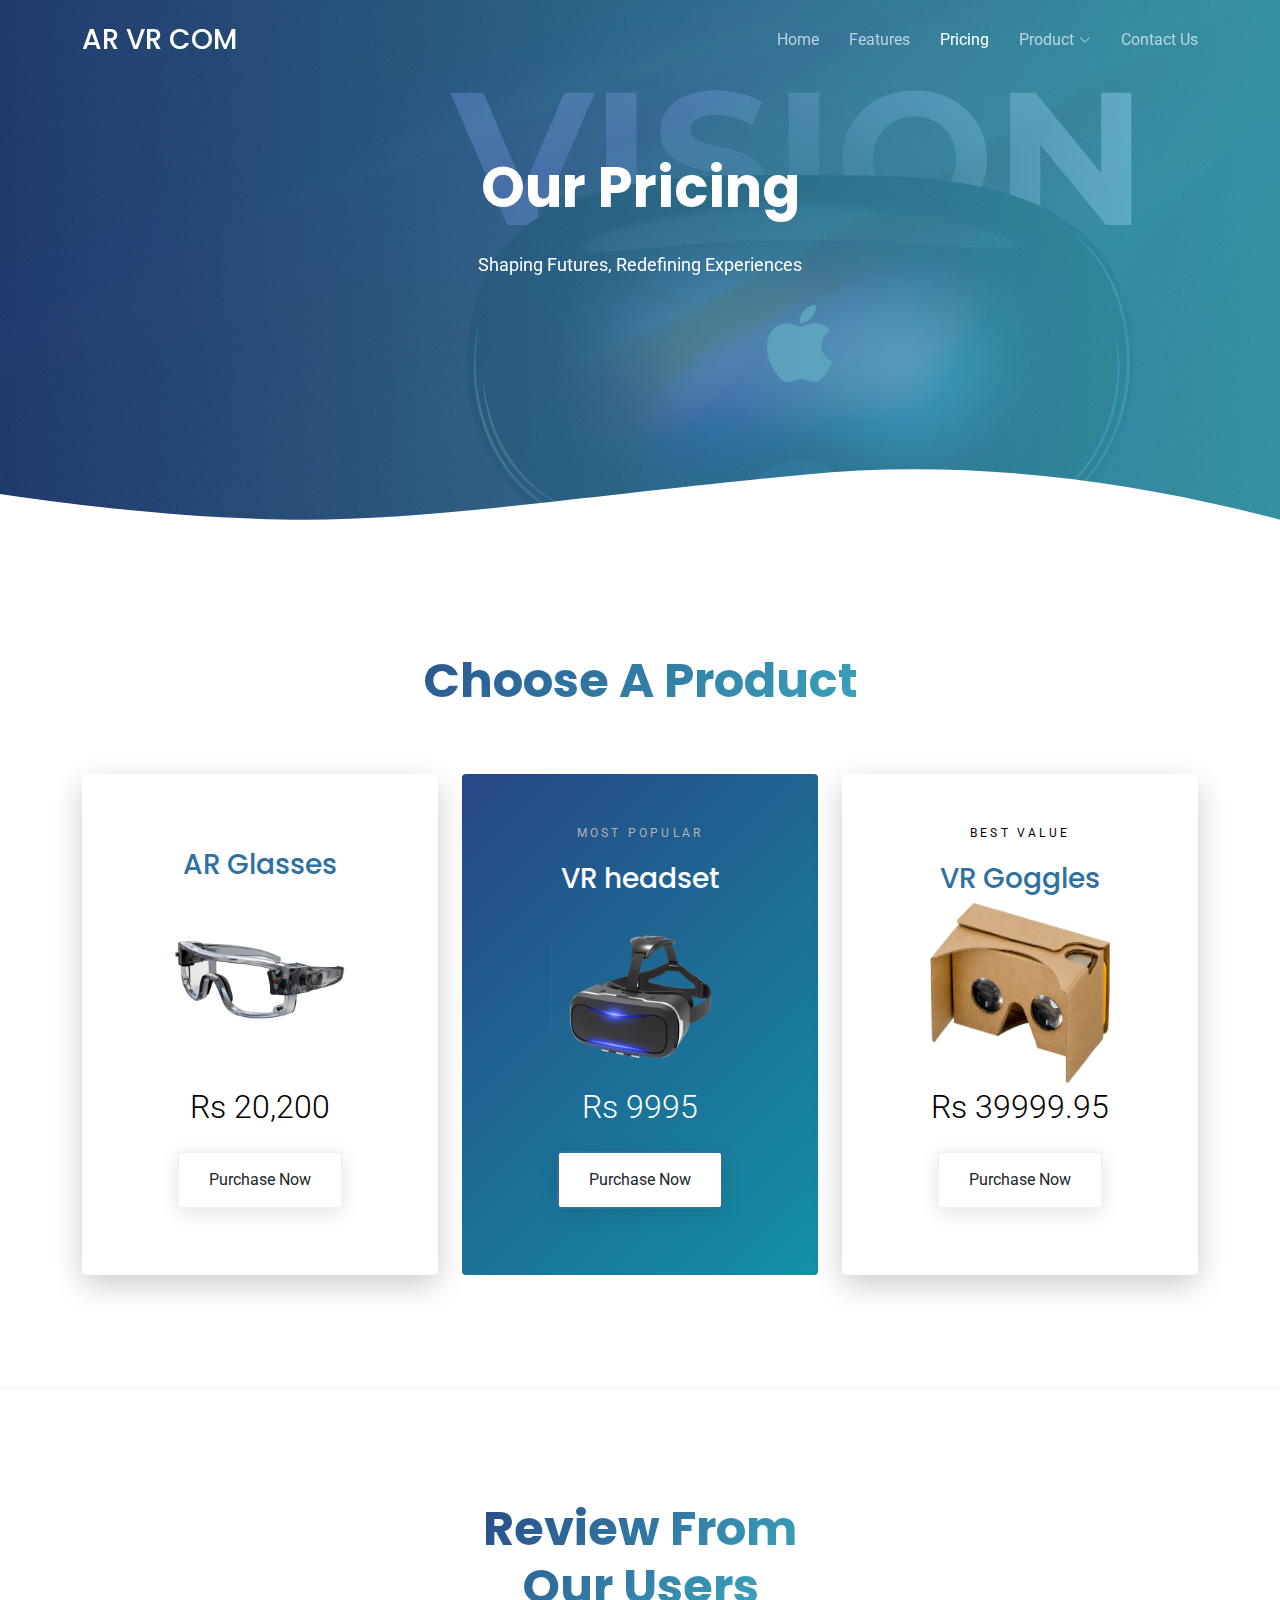
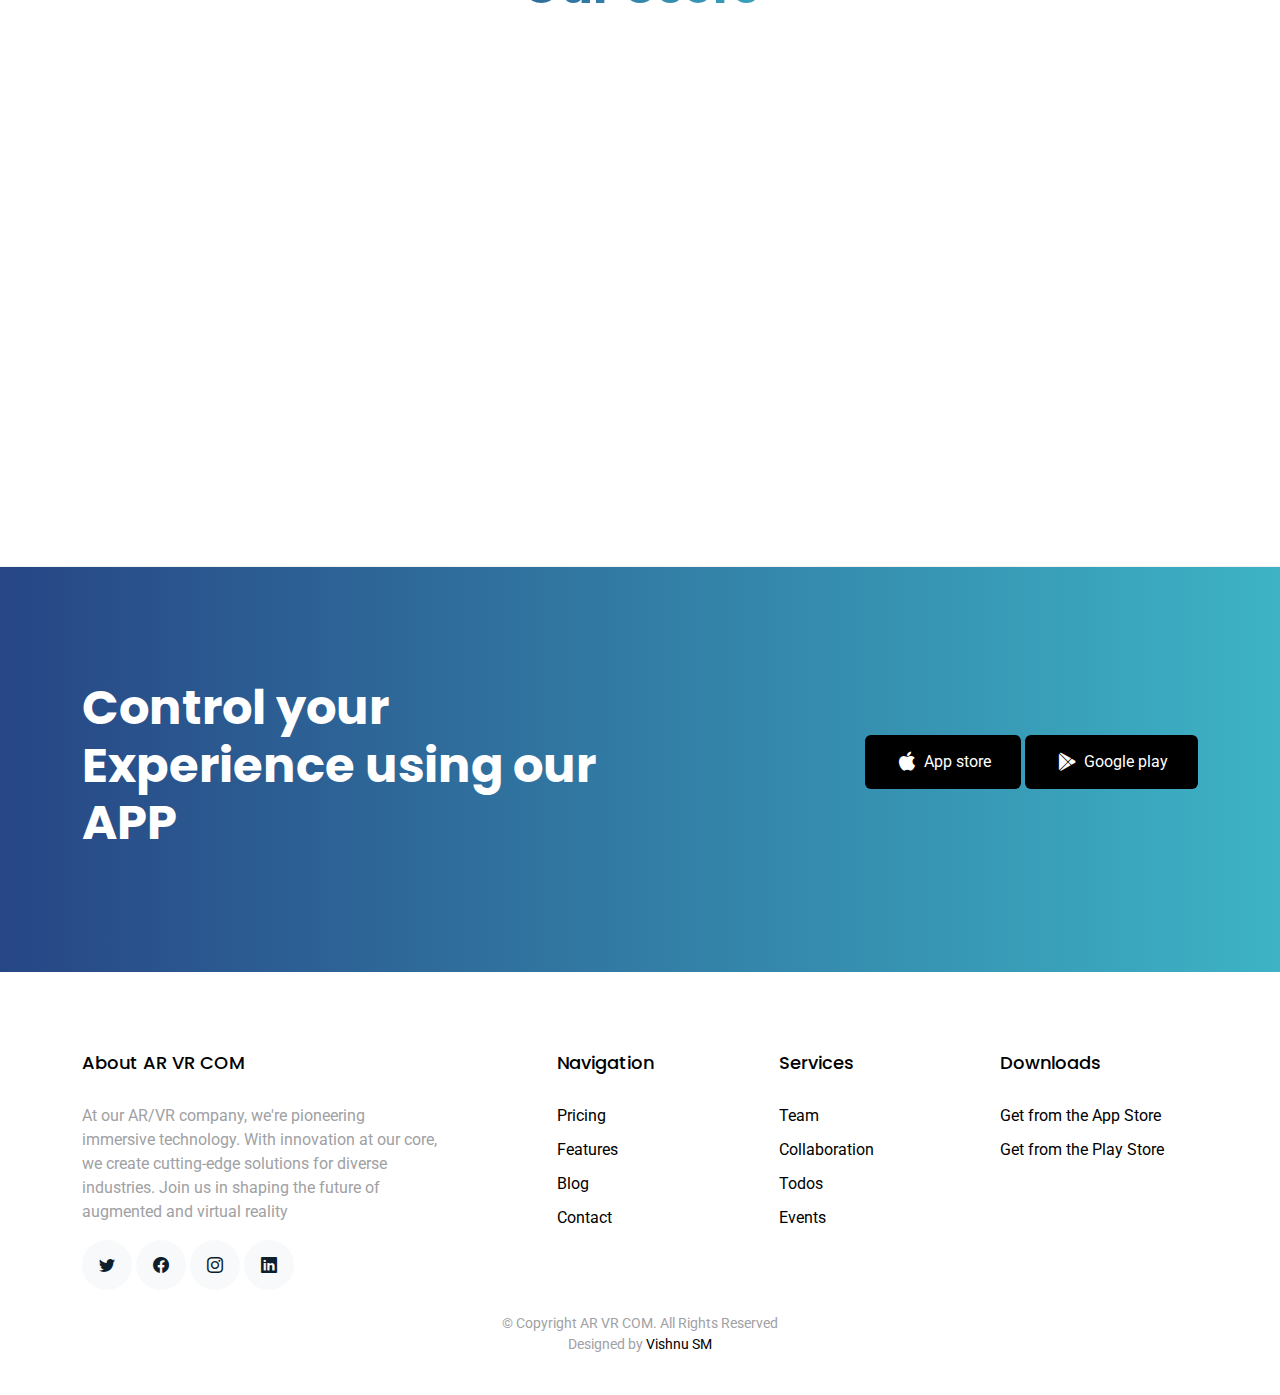
<file: pricing.html>
<!DOCTYPE html>
<html lang="en">

<head>
  <meta charset="utf-8">
  <meta content="width=device-width, initial-scale=1.0" name="viewport">

  <title>AR VR COM</title>
  <meta content="" name="description">
  <meta content="" name="keywords">

  <!-- Favicons -->
  <link href="assets/img/favicon.jpg" rel="icon">
  <link href="assets/img/apple-touch-icon.jpg" rel="apple-touch-icon">

  <!-- Google Fonts -->
  <link href="https://fonts.googleapis.com/css?family=Roboto:300,300i,400,400i,500,500i,600,600i,700,700i|Poppins:300,300i,400,400i,500,500i,600,600i,700,700i" rel="stylesheet">

  <!-- Vendor CSS Files -->
  <link href="assets/vendor/aos/aos.css" rel="stylesheet">
  <link href="assets/vendor/bootstrap/css/bootstrap.min.css" rel="stylesheet">
  <link href="assets/vendor/bootstrap-icons/bootstrap-icons.css" rel="stylesheet">
  <link href="assets/vendor/boxicons/css/boxicons.min.css" rel="stylesheet">
  <link href="assets/vendor/swiper/swiper-bundle.min.css" rel="stylesheet">

  <!--  Main CSS File -->
  <link href="assets/css/style.css" rel="stylesheet">

  
</head>

<body>

  <!-- ======= Header ======= -->
  <header id="header" class="fixed-top d-flex align-items-center">
    <div class="container d-flex justify-content-between align-items-center">

      <div class="logo">
        <h1><a href="index.html">AR VR COM</a></h1>
        
      </div>

      <nav id="navbar" class="navbar">
        <ul>
          <li><a class="" href="index.html">Home</a></li>
          <li><a href="features.html">Features</a></li>
          <li><a class="active" href="pricing.html">Pricing</a></li>
          
          <li class="dropdown"><a href="#"><span>Product</span> <i class="bi bi-chevron-down"></i></a>
            <ul>
              <li><a href="#">Product 1</a></li>
              <li class="dropdown"><a href="#"><span>Product</span> <i class="bi bi-chevron-right"></i></a>
                <ul>
                  <li><a href="#">Product 1</a></li>
                  <li><a href="#">Product 2</a></li>
                  <li><a href="#">Product 3</a></li>
                  <li><a href="#">Product 4</a></li>
                  <li><a href="#">Product 5</a></li>
                </ul>
              </li>
              <li><a href="#">Product 2</a></li>
              <li><a href="#">Product 3</a></li>
              <li><a href="#">Product 4</a></li>
            </ul>
          </li>
          <li><a href="contact.html">Contact Us</a></li>
        </ul>
        <i class="bi bi-list mobile-nav-toggle"></i>
      </nav><!-- .navbar -->

    </div>
  </header><!-- End Header -->

  <main id="main">

    <!-- ======= FeatPricingures Section ======= -->
    <div class="hero-section inner-page">
      <div class="wave">

        <svg width="1920px" height="265px" viewBox="0 0 1920 265" version="1.1" xmlns="http://www.w3.org/2000/svg" xmlns:xlink="http://www.w3.org/1999/xlink">
          <g id="Page-1" stroke="none" stroke-width="1" fill="none" fill-rule="evenodd">
            <g id="Apple-TV" transform="translate(0.000000, -402.000000)" fill="#FFFFFF">
              <path d="M0,439.134243 C175.04074,464.89273 327.944386,477.771974 458.710937,477.771974 C654.860765,477.771974 870.645295,442.632362 1205.9828,410.192501 C1429.54114,388.565926 1667.54687,411.092417 1920,477.771974 L1920,667 L1017.15166,667 L0,667 L0,439.134243 Z" id="Path"></path>
            </g>
          </g>
        </svg>

      </div>

      <div class="container">
        <div class="row align-items-center">
          <div class="col-12">
            <div class="row justify-content-center">
              <div class="col-md-7 text-center hero-text">
                <h1 data-aos="fade-up" data-aos-delay="">Our Pricing</h1>
                <p class="mb-5" data-aos="fade-up" data-aos-delay="100">Shaping Futures, Redefining Experiences</p>
              </div>
            </div>
          </div>
        </div>
      </div>

    </div>

    <section class="section">
      <div class="container">

        <div class="row justify-content-center text-center">
          <div class="col-md-7 mb-5">
            <h2 class="section-heading">Choose A Product</h2>
            <p></p>
          </div>
        </div>
        <div class="row align-items-stretch">

          <div class="col-lg-4 mb-4 mb-lg-0">
            <div class="pricing h-100 text-center">
              <span>&nbsp;</span>
              <h3>AR Glasses</h3>
              <img src="assets/img/—Pngtree—technological futuristic and hyper-realistic ar_14134950.png" alt="">
              <div class="price-cta">
                <strong class="price">Rs 20,200</strong>
                <p><a href="#" class="btn btn-white">Purchase Now</a></p>
              </div>
            </div>
          </div>
          <div class="col-lg-4 mb-4 mb-lg-0">
            <div class="pricing h-100 text-center popular">
              <span class="popularity">Most Popular</span>
              <h3>VR headset</h3>
              <img src="assets/img/pngegg.png" alt="">
              <div class="price-cta">
                <strong class="price">Rs 9995</strong>
                <p><a href="#" class="btn btn-white">Purchase Now</a></p>
              </div>
            </div>
          </div>
          <div class="col-lg-4 mb-4 mb-lg-0">
            <div class="pricing h-100 text-center">
              <span class="popularity">Best Value</span>
              <h3>VR Goggles</h3>
              <img src="assets/img/pngegg (1).png" alt="">
              <div class="price-cta">
                <strong class="price">Rs 39999.95</strong>
                <p><a href="#" class="btn btn-white">Purchase Now</a></p>
              </div>
            </div>
          </div>
        </div>
      </div>
    </section>

    <!-- ======= Testimonials Section ======= -->
    <section class="section border-top border-bottom">
      <div class="container">
        <div class="row justify-content-center text-center mb-5">
          <div class="col-md-4">
            <h2 class="section-heading">Review From Our Users</h2>
          </div>
        </div>
        <div class="row justify-content-center text-center">
          <div class="col-md-7">

            <div class="testimonials-slider swiper" data-aos="fade-up" data-aos-delay="100">
              <div class="swiper-wrapper">

                <div class="swiper-slide">
                  <div class="review text-center">
                    <p class="stars">
                      <span class="bi bi-star-fill"></span>
                      <span class="bi bi-star-fill"></span>
                      <span class="bi bi-star-fill"></span>
                      <span class="bi bi-star-fill"></span>
                      <span class="bi bi-star-fill muted"></span>
                    </p>
                    <h3>Excellent Product</h3>
                    <blockquote>
                      <p>"Simply amazing! I've tried other AR/VR products before, but none compare to the level of immersion and interaction these glasses offer. The sleek design makes them comfortable to wear for extended periods</p>
                    </blockquote>

                    <p class="review-user">
                      <img src="assets/img/person_1.jpg" alt="Image" class="img-fluid rounded-circle mb-3">
                      <span class="d-block">
                        <span class="text-black">Person 3</span>, &mdash; glasses User
                      </span>
                    </p>

                  </div>
                </div><!-- End testimonial item -->

                <div class="swiper-slide">
                  <div class="review text-center">
                    <p class="stars">
                      <span class="bi bi-star-fill"></span>
                      <span class="bi bi-star-fill"></span>
                      <span class="bi bi-star-fill"></span>
                      <span class="bi bi-star-fill"></span>
                      <span class="bi bi-star-fill muted"></span>
                    </p>
                    <h3>This Device is easy to use!</h3>
                    <blockquote>
                      <p>Awesome Usage entertaining worth every penny</p>
                    </blockquote>

                    <p class="review-user">
                      <img src="assets/img/person_2.jpg" alt="Image" class="img-fluid rounded-circle mb-3">
                      <span class="d-block">
                        <span class="text-black">Person 2</span>, &mdash; VR User
                      </span>
                    </p>

                  </div>
                </div>

                <div class="swiper-slide">
                  <div class="review text-center">
                    <p class="stars">
                      <span class="bi bi-star-fill"></span>
                      <span class="bi bi-star-fill"></span>
                      <span class="bi bi-star-fill"></span>
                      <span class="bi bi-star-fill"></span>
                      <span class="bi bi-star-fill muted"></span>
                    </p>
                    <h3>Awesome functionality!</h3>
                    <blockquote>
                      <p>Mind-blowing experience! These glasses completely changed how I perceive technology. The seamless integration of virtual and physical worlds is incredible. Whether I'm gaming or exploring educational content, the possibilities feel endless. Highly recommend for anyone looking to dive into the future of immersive experiences!</p>
                    </blockquote>

                    <p class="review-user">
                      <img src="assets/img/person_3.jpg" alt="Image" class="img-fluid rounded-circle mb-3">
                      <span class="d-block">
                        <span class="text-black">Person 1</span>, &mdash; AR User
                      </span>
                    </p>

                  </div>
                </div><!-- End testimonial item -->

              </div>
              <div class="swiper-pagination"></div>
            </div>
          </div>
        </div>
      </div>
    </section><!-- End Testimonials Section -->

    <!-- ======= CTA Section ======= -->
    <section class="section cta-section">
      <div class="container">
        <div class="row align-items-center">
          <div class="col-md-6 me-auto text-center text-md-start mb-5 mb-md-0">
            <h2>Control your Experience using our APP</h2>
          </div>
          <div class="col-md-5 text-center text-md-end">
            <p><a href="#" class="btn d-inline-flex align-items-center"><i class="bx bxl-apple"></i><span>App store</span></a> <a href="#" class="btn d-inline-flex align-items-center"><i class="bx bxl-play-store"></i><span>Google play</span></a></p>
          </div>
        </div>
      </div>
    </section><!-- End CTA Section -->

  </main><!-- End #main -->

  <!-- ======= Footer ======= -->
  <footer class="footer" role="contentinfo">
    <div class="container">
      <div class="row">
        <div class="col-md-4 mb-4 mb-md-0">
          <h3>About AR VR COM</h3>
          <p>At our AR/VR company, we're pioneering immersive technology. With innovation at our core, we create cutting-edge solutions for diverse industries. Join us in shaping the future of augmented and virtual reality</p>
          <p class="social">
            <a href="#"><span class="bi bi-twitter"></span></a>
            <a href="#"><span class="bi bi-facebook"></span></a>
            <a href="#"><span class="bi bi-instagram"></span></a>
            <a href="#"><span class="bi bi-linkedin"></span></a>
          </p>
        </div>
        <div class="col-md-7 ms-auto">
          <div class="row site-section pt-0">
            <div class="col-md-4 mb-4 mb-md-0">
              <h3>Navigation</h3>
              <ul class="list-unstyled">
                <li><a href="#">Pricing</a></li>
                <li><a href="#">Features</a></li>
                <li><a href="#">Blog</a></li>
                <li><a href="#">Contact</a></li>
              </ul>
            </div>
            <div class="col-md-4 mb-4 mb-md-0">
              <h3>Services</h3>
              <ul class="list-unstyled">
                <li><a href="#">Team</a></li>
                <li><a href="#">Collaboration</a></li>
                <li><a href="#">Todos</a></li>
                <li><a href="#">Events</a></li>
              </ul>
            </div>
            <div class="col-md-4 mb-4 mb-md-0">
              <h3>Downloads</h3>
              <ul class="list-unstyled">
                <li><a href="#">Get from the App Store</a></li>
                <li><a href="#">Get from the Play Store</a></li>
              </ul>
            </div>
          </div>
        </div>
      </div>

      <div class="row justify-content-center text-center">
        <div class="col-md-7">
          <p class="copyright">&copy; Copyright AR VR COM. All Rights Reserved</p>
          <div class="credits">
           
            Designed by <a href="https://Vishnu SM.com/">Vishnu SM</a>
          </div>
        </div>
      </div>

    </div>
  </footer>

  <a href="#" class="back-to-top d-flex align-items-center justify-content-center"><i class="bi bi-arrow-up-short"></i></a>

  <!-- Vendor JS Files -->
  <script src="assets/vendor/aos/aos.js"></script>
  <script src="assets/vendor/bootstrap/js/bootstrap.bundle.min.js"></script>
  <script src="assets/vendor/swiper/swiper-bundle.min.js"></script>
  <script src="assets/vendor/php-email-form/validate.js"></script>

  <!--  Main JS File -->
  <script src="assets/js/main.js"></script>

</body>

</html>
</file>
<file: assets/css/style.css>
/**
* Template Name: SoftLand
* Updated: Mar 10 2023 with Bootstrap v5.2.3
* Template URL: https://bootstrapmade.com/softland-bootstrap-app-landing-page-template/
* Author: BootstrapMade.com
* License: https://bootstrapmade.com/license/
*/

/*--------------------------------------------------------------
# General
--------------------------------------------------------------*/
html {
  overflow-x: hidden;
}

body {
  font-family: "Roboto", sans-serif;
  color: #9fa1a4;
  line-height: 1.5;
}

a {
  color: #777;
  text-decoration: none;
  transition: 0.3s all ease;
}

a:hover {
  color: #000;
}

h1,
h2,
h3,
h4,
h5,
h6,
.font-heading {
  font-family: "Poppins", sans-serif;
  color: #000;
}

.container {
  z-index: 2;
  position: relative;
}

.text-black {
  color: #000 !important;
}

.text-primary {
  color: #2d71a1 !important;
}

.border-top {
  border-top: 1px solid #f2f2f2 !important;
}

.border-bottom {
  border-bottom: 1px solid #f2f2f2 !important;
}

figure figcaption {
  margin-top: 0.5rem;
  font-style: italic;
  font-size: 0.8rem;
}

section {
  overflow: hidden;
}

.section {
  padding: 7rem 0;
}

.section-heading {
  font-size: 3rem;
  font-weight: 700;
  background: linear-gradient(-45deg, #3db3c5, #274685);
  -webkit-background-clip: text;
  -webkit-text-fill-color: transparent;
}

/*--------------------------------------------------------------
# Back to top button
--------------------------------------------------------------*/
.back-to-top {
  position: fixed;
  visibility: hidden;
  opacity: 0;
  right: 15px;
  bottom: 15px;
  z-index: 996;
  background: #2d71a1;
  width: 40px;
  height: 40px;
  border-radius: 50px;
  transition: all 0.4s;
}

.back-to-top i {
  font-size: 28px;
  color: #fff;
  line-height: 0;
}

.back-to-top:hover {
  background: #3687c1;
  color: #fff;
}

.back-to-top.active {
  visibility: visible;
  opacity: 1;
}

/* Default btn sre-tyling */
.btn {
  border: none;
  padding: 15px 30px !important;
}

.btn.btn-outline-white {
  border: 2px solid #fff;
  background: none;
  color: #fff;
}

.btn.btn-outline-white:hover {
  background: #fff;
  color: #2d71a1;
}

.btn.btn-primary {
  background: #2d71a1;
  background: linear-gradient(-45deg, #1391a5, #274685);
  color: #fff;
  box-shadow: 0 10px 30px 0 rgba(0, 0, 0, 0.15);
}

/* Feature 1 */
.feature-1 .wrap-icon {
  margin: 0 auto;
  height: 100px;
  width: 100px;
  border-radius: 50%;
  position: relative;
  margin-bottom: 30px;
  box-shadow: 0 15px 30px 0 rgba(0, 0, 0, 0.2);
  display: inline-flex;
  align-items: center;
  justify-content: center;
}

.feature-1 .wrap-icon.icon-1 {
  background: linear-gradient(-45deg, #3b87bd, #2d71a2);
}

.feature-1 .wrap-icon i {
  font-size: 40px;
  line-height: 0;
  color: #fff;
}

.feature-1 h3 {
  font-size: 20px;
}

.feature-1 p {
  color: #b1b1b1;
}

/* Step */
.step {
  box-shadow: 0 10px 30px -5px rgba(0, 0, 0, 0.1);
  background: #fff;
  padding: 40px;
}

.step .number {
  background: linear-gradient(-45deg, #1391a5, #274685);
  -webkit-background-clip: text;
  -webkit-text-fill-color: transparent;
  font-weight: 700;
  letter-spacing: 0.2rem;
  margin-bottom: 10px;
  display: block;
}

.step p:last-child {
  margin-bottom: 0px;
}

/* Review */
.review h3 {
  font-size: 20px;
}

.review p {
  line-height: 1.8;
  font-style: italic;
  color: #333333;
}

.review .stars span {
  color: #FF8803;
}

.review .stars .muted {
  color: #ccc;
}

.review .review-user img {
  width: 70px;
  margin: 0 auto;
}

/* Testimonial Carousel */
.testimonials-slider .swiper-pagination {
  margin-top: 20px;
  position: relative;
}

.testimonials-slider .swiper-pagination .swiper-pagination-bullet {
  width: 12px;
  height: 12px;
  background-color: #fff;
  opacity: 1;
  border: 1px solid #2d71a1;
}

.testimonials-slider .swiper-pagination .swiper-pagination-bullet-active {
  background-color: #2d71a1;
}

/* Pricing */
.pricing {
  padding: 50px;
  background: linear-gradient(-45deg, #1391a5, #274685);
  color: #fff;
  padding-bottom: 12rem !important;
  position: relative;
  border-radius: 4px;
  color: #000000;
  background: #fff;
  box-shadow: 0 10px 30px 0 rgba(0, 0, 0, 0.2);
}

.pricing h3 {
  color: #2d71a1;
}
.pricing img{
    height: 180px;
    width: 180px;
}
.pricing .price-cta {
  text-decoration: none;
  position: absolute;
  bottom: 50px;
  width: 100%;
  text-align: center;
  left: 0;
}

.pricing .price-cta .price {
  display: block;
  margin-bottom: 20px;
  font-size: 2rem;
  font-weight: 300;
}

.pricing .popularity {
  text-transform: uppercase;
  font-size: 12px;
  letter-spacing: 0.2rem;
  display: block;
  margin-bottom: 20px;
}

.pricing ul {
  margin-bottom: 50px;
}

.pricing ul li {
  margin-bottom: 10px;
}

.pricing .btn-white {
  background: #fff;
  border: 2px solid rgb(241, 241, 241);
  border-radius: 4px;
  box-shadow: 0 5px 20px 0 rgba(0, 0, 0, 0.1);
}

.pricing .btn-white:hover {
  color: #2d71a1;
}

.pricing.popular {
  background: #fff;
  box-shadow: 0 10px 30px 0 rgba(0, 0, 0, 0.2);
  color: #000000;
  background: linear-gradient(-45deg, #1391a5, #274685);
  color: #fff;
  box-shadow: none;
}

.pricing.popular .popularity {
  color: #b3b3b3;
}

.pricing.popular h3 {
  color: #fff;
  background: none;
}

.pricing.popular .btn-white {
  border: 2px solid #2d71a1;
}

/* CTA Section */
.cta-section {
  background: linear-gradient(to right, rgb(39, 70, 133) 0%, rgb(61, 179, 197) 100%);
  color: #fff;
}

.cta-section h2 {
  color: #fff;
  font-size: 3rem;
  font-weight: 700;
}

@media screen and (max-width: 768px) {
  .cta-section h2 {
    font-size: 2rem;
  }
}

.cta-section .btn {
  background: #000000;
  color: #fff;
}

.cta-section .btn i {
  margin-right: 5px;
  font-size: 24px;
  line-height: 0;
}

/* Contact Form */
.form-control {
  height: 48px;
  border-radius: 0;
  border: 1px solid #dae0e5;
}

.form-control:active,
.form-control:focus {
  outline: none;
  box-shadow: none;
  border: 1px solid #2d71a1;
}

.php-email-form .validate {
  display: none;
  color: red;
  margin: 0 0 15px 0;
  font-weight: 400;
  font-size: 13px;
}

.php-email-form .error-message {
  display: none;
  color: #fff;
  background: #ed3c0d;
  text-align: left;
  padding: 15px;
  font-weight: 600;
}

.php-email-form .error-message br+br {
  margin-top: 25px;
}

.php-email-form .sent-message {
  display: none;
  color: #fff;
  background: #18d26e;
  text-align: center;
  padding: 15px;
  font-weight: 600;
}

.php-email-form .loading {
  display: none;
  background: #fff;
  text-align: center;
  padding: 15px;
}

.php-email-form .loading:before {
  content: "";
  display: inline-block;
  border-radius: 50%;
  width: 24px;
  height: 24px;
  margin: 0 10px -6px 0;
  border: 3px solid #18d26e;
  border-top-color: #eee;
  animation: animate-loading 1s linear infinite;
}

.php-email-form textarea {
  min-height: 160px;
  resize: none;
}

@keyframes animate-loading {
  0% {
    transform: rotate(0deg);
  }

  100% {
    transform: rotate(360deg);
  }
}

/* Blog */
.post-entry {
  margin-bottom: 60px;
}

.post-entry .post-text .post-meta {
  text-decoration: none;
  color: #ccc;
  font-size: 13px;
  display: block;
  margin-bottom: 10px;
}

.post-entry .post-text h3 {
  font-size: 20px;
  color: #000000;
}

.post-entry .post-text h3 a {
  text-decoration: none;
  color: #000000;
}

.post-entry .post-text h3 a:hover {
  text-decoration: none;
  color: #2d71a1;
}

.post-entry .post-text .readmore {
  color: #2d71a1;
}

.sidebar-box {
  margin-bottom: 30px;
  padding: 25px;
  font-size: 15px;
  width: 100%;
  float: left;
  background: #fff;
}

.sidebar-box *:last-child {
  margin-bottom: 0;
}

.sidebar-box h3 {
  font-size: 18px;
  margin-bottom: 15px;
}

.categories li,
.sidelink li {
  position: relative;
  margin-bottom: 10px;
  padding-bottom: 10px;
  border-bottom: 1px dotted gray("300");
  list-style: none;
}

.categories li:last-child,
.sidelink li:last-child {
  margin-bottom: 0;
  border-bottom: none;
  padding-bottom: 0;
}

.categories li a,
.sidelink li a {
  text-decoration: none;
  display: block;
}

.categories li a span,
.sidelink li a span {
  position: absolute;
  right: 0;
  top: 0;
  color: #ccc;
}

.categories li.active a,
.sidelink li.active a {
  text-decoration: none;
  color: #000000;
  font-style: italic;
}

.comment-form-wrap {
  clear: both;
}

.comment-list {
  padding: 0;
  margin: 0;
}

.comment-list .children {
  padding: 50px 0 0 40px;
  margin: 0;
  float: left;
  width: 100%;
}

.comment-list li {
  padding: 0;
  margin: 0 0 30px 0;
  float: left;
  width: 100%;
  clear: both;
  list-style: none;
}

.comment-list li .vcard {
  width: 80px;
  float: left;
}

.comment-list li .vcard img {
  width: 50px;
  border-radius: 50%;
}

.comment-list li .comment-body {
  float: right;
  width: calc(100% - 80px);
}

.comment-list li .comment-body h3 {
  font-size: 20px;
}

.comment-list li .comment-body .meta {
  text-decoration: none;
  text-transform: uppercase;
  font-size: 13px;
  letter-spacing: 0.1em;
  color: #ccc;
}

.comment-list li .comment-body .reply {
  padding: 5px 10px;
  background: #e6e6e6;
  color: #000000;
  text-transform: uppercase;
  font-size: 14px;
}

.comment-list li .comment-body .reply:hover {
  color: #000000;
  background: #e3e3e3;
}

.search-form {
  background: #f7f7f7;
  padding: 10px;
}

.search-form .form-group {
  position: relative;
}

.search-form .form-group input {
  padding-right: 50px;
}

.search-form .icon {
  position: absolute;
  top: 50%;
  right: 20px;
  transform: translateY(-50%);
}

/*--------------------------------------------------------------
# Header
--------------------------------------------------------------*/
#header {
  height: 80px;
  transition: all 0.5s;
  z-index: 997;
  transition: all 0.5s;
}

#header.header-scrolled {
  background: rgba(39, 70, 133, 0.8);
  height: 60px;
}

#header .logo h1 {
  font-size: 28px;
  margin: 0;
  padding: 4px 0;
  line-height: 1;
  font-weight: 500;
}

#header .logo h1 a,
#header .logo h1 a:hover {
  color: #fff;
  text-decoration: none;
}

#header .logo img {
  padding: 0;
  margin: 0;
  max-height: 40px;
}

/*--------------------------------------------------------------
# Navigation Menu
--------------------------------------------------------------*/
/**
* Desktop Navigation 
*/
.navbar {
  padding: 0;
}

.navbar ul {
  margin: 0;
  padding: 0;
  display: flex;
  list-style: none;
  align-items: center;
}

.navbar li {
  position: relative;
}

.navbar a,
.navbar a:focus {
  display: flex;
  align-items: center;
  justify-content: space-between;
  padding: 10px 0 10px 30px;
  font-size: 16px;
  font-weight: 400;
  color: rgba(255, 255, 255, 0.65);
  white-space: nowrap;
  transition: 0.3s;
}

.navbar a i,
.navbar a:focus i {
  font-size: 12px;
  line-height: 0;
  margin-left: 5px;
}

.navbar a:hover,
.navbar .active,
.navbar .active:focus,
.navbar li:hover>a {
  color: #fff;
}

.navbar .dropdown ul {
  display: block;
  position: absolute;
  left: 14px;
  top: calc(100% + 30px);
  margin: 0;
  padding: 10px 0;
  z-index: 99;
  opacity: 0;
  visibility: hidden;
  background: #fff;
  box-shadow: 0px 0px 30px rgba(127, 137, 161, 0.25);
  transition: 0.3s;
  border-radius: 4px;
}

.navbar .dropdown ul li {
  min-width: 200px;
}

.navbar .dropdown ul a {
  padding: 10px 20px;
  font-size: 15px;
  color: #101c36;
}

.navbar .dropdown ul a i {
  font-size: 12px;
}

.navbar .dropdown ul a:hover,
.navbar .dropdown ul .active:hover,
.navbar .dropdown ul li:hover>a {
  color: #2d71a1;
}

.navbar .dropdown:hover>ul {
  opacity: 1;
  top: 100%;
  visibility: visible;
}

.navbar .dropdown .dropdown ul {
  top: 0;
  left: calc(100% - 30px);
  visibility: hidden;
}

.navbar .dropdown .dropdown:hover>ul {
  opacity: 1;
  top: 0;
  left: 100%;
  visibility: visible;
}

@media (max-width: 1366px) {
  .navbar .dropdown .dropdown ul {
    left: -90%;
  }

  .navbar .dropdown .dropdown:hover>ul {
    left: -100%;
  }
}

/**
* Mobile Navigation 
*/
.mobile-nav-toggle {
  color: #fff;
  font-size: 28px;
  cursor: pointer;
  display: none;
  line-height: 0;
  transition: 0.5s;
}

@media (max-width: 991px) {
  .mobile-nav-toggle {
    display: block;
  }

  .navbar ul {
    display: none;
  }
}

.navbar-mobile {
  position: fixed;
  overflow: hidden;
  top: 0;
  right: 0;
  left: 0;
  bottom: 0;
  background: rgba(27, 49, 94, 0.9);
  transition: 0.3s;
  z-index: 999;
}

.navbar-mobile .mobile-nav-toggle {
  position: absolute;
  top: 15px;
  right: 15px;
}

.navbar-mobile ul {
  display: block;
  position: absolute;
  top: 55px;
  right: 15px;
  bottom: 15px;
  left: 15px;
  padding: 10px 0;
  border-radius: 10px;
  background-color: #fff;
  overflow-y: auto;
  transition: 0.3s;
}

.navbar-mobile a,
.navbar-mobile a:focus {
  padding: 10px 20px;
  font-size: 15px;
  color: #101c36;
}

.navbar-mobile a:hover,
.navbar-mobile .active,
.navbar-mobile li:hover>a {
  color: #2d71a1;
}

.navbar-mobile .dropdown ul {
  position: static;
  display: none;
  margin: 10px 20px;
  padding: 10px 0;
  z-index: 99;
  opacity: 1;
  visibility: visible;
  background: #fff;
  box-shadow: 0px 0px 30px rgba(127, 137, 161, 0.25);
}

.navbar-mobile .dropdown ul li {
  min-width: 200px;
}

.navbar-mobile .dropdown ul a {
  padding: 10px 20px;
}

.navbar-mobile .dropdown ul a i {
  font-size: 12px;
}

.navbar-mobile .dropdown ul a:hover,
.navbar-mobile .dropdown ul .active:hover,
.navbar-mobile .dropdown ul li:hover>a {
  color: #2d71a1;
}

.navbar-mobile .dropdown>.dropdown-active {
  display: block;
}

/*--------------------------------------------------------------
# Hero Section
--------------------------------------------------------------*/
.hero-section {
  background: linear-gradient(to right, rgba(39, 70, 133, 0.8) 0%, rgba(61, 179, 197, 0.8) 100%), url(../img/hero-bg.jpg);
  position: relative;
}

.hero-section .wave {
  width: 100%;
  overflow: hidden;
  position: absolute;
  z-index: 1;
  bottom: -150px;
}

@media screen and (max-width: 992px) {
  .hero-section .wave {
    bottom: -180px;
  }
}

.hero-section .wave svg {
  width: 100%;
}

.hero-section,
.hero-section>.container>.row {
  height: 100vh;
  min-height: 880px;
}

.hero-section.inner-page {
  height: 60vh;
  min-height: 0;
}

.hero-section.inner-page .hero-text {
  transform: translateY(-150px);
  margin-top: -120px;
}

@media screen and (max-width: 992px) {
  .hero-section.inner-page .hero-text {
    margin-top: -80px;
  }
}

.hero-section h1 {
  font-size: 3.5rem;
  color: #fff;
  font-weight: 700;
  margin-bottom: 30px;
}

@media screen and (max-width: 992px) {
  .hero-section h1 {
    font-size: 2.5rem;
    text-align: center;
    margin-top: 40px;
  }
}

@media screen and (max-width: 992px) {
  .hero-section .hero-text-image {
    margin-top: 4rem;
  }
}

.hero-section p {
  font-size: 18px;
  color: #fff;
}

.hero-section .iphone-wrap {
  position: relative;
}

@media screen and (max-width: 992px) {
  .hero-section .iphone-wrap {
    text-align: center;
  }
}

.hero-section .iphone-wrap .phone-2,
.hero-section .iphone-wrap .phone-1 {
  position: absolute;
  overflow: hidden;
  height: 300px;
  left: 0;
  top: -30%;
  border-radius: 30px;
}
.hero-section .iphone-wrap .phone-1{
  height: 500px !important;
  width: 500px !important;
}
.hero-section .iphone-wrap .phone-2{
  height: 500px !important;
  width: 500px !important;
  opacity: 0;
}
@media screen and (max-width: 992px) {

  .hero-section .iphone-wrap .phone-2,
  .hero-section .iphone-wrap .phone-1 {
    position: relative;
    top: 0;
    max-width: 100%;
  }
}

.hero-section .iphone-wrap .phone-2,
.hero-section .iphone-wrap .phone-1 {
  width: 250px;
}

@media screen and (max-width: 992px) {
  .hero-section .iphone-wrap .phone-1 {
    
  }
}

.hero-section .iphone-wrap .phone-2 {
  margin-top: 50px;
  margin-left: 100px;
  width: 250px;
}

@media screen and (max-width: 992px) {
  .hero-section .iphone-wrap .phone-2 {
    width: 250px;
    position: absolute;
    margin-top: 0px;
    margin-left: 100px;
  }
}

/*--------------------------------------------------------------
# Footer
--------------------------------------------------------------*/
.footer {
  padding: 5rem 0 2.5rem 0;
}

.footer h3 {
  font-size: 18px;
  margin-bottom: 30px;
}

.footer ul li {
  margin-bottom: 10px;
}

.footer a {
  color: #000;
}

.footer .copyright {
  margin-bottom: 0px;
}

.footer .copyright,
.footer .credits {
  font-size: 14px;
}

.social a {
  display: inline-block;
  width: 50px;
  height: 50px;
  border-radius: 50%;
  background: #f8f9fa;
  position: relative;
  text-align: center;
  transition: 0.3s background ease;
  color: #0d1e2d;
  line-height: 0;
}

.social a span {
  display: inline-block;
  left: 50%;
  position: absolute;
  top: 50%;
  transform: translate(-50%, -50%);
}

.social a:hover {
  color: #fff;
  background: #2d71a1;
}

.social a i {
  line-height: 0;
}
</file>
